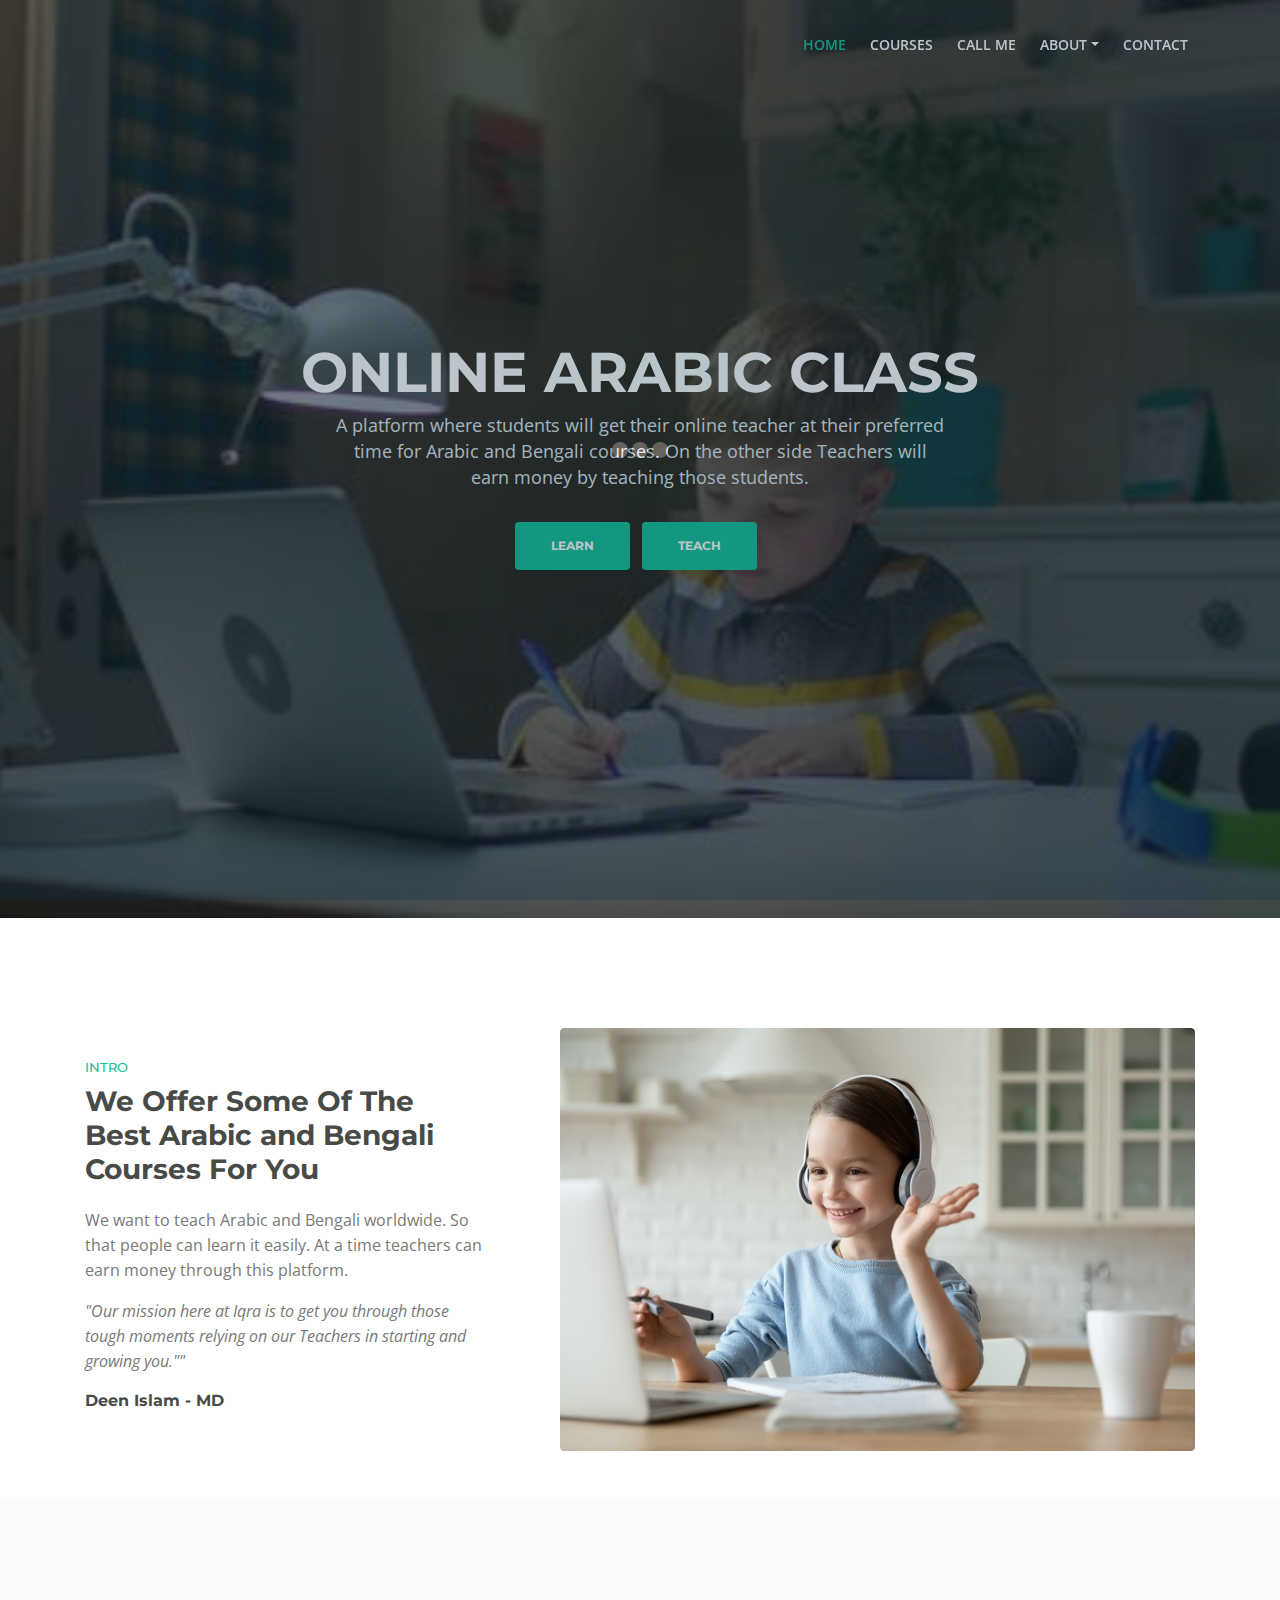
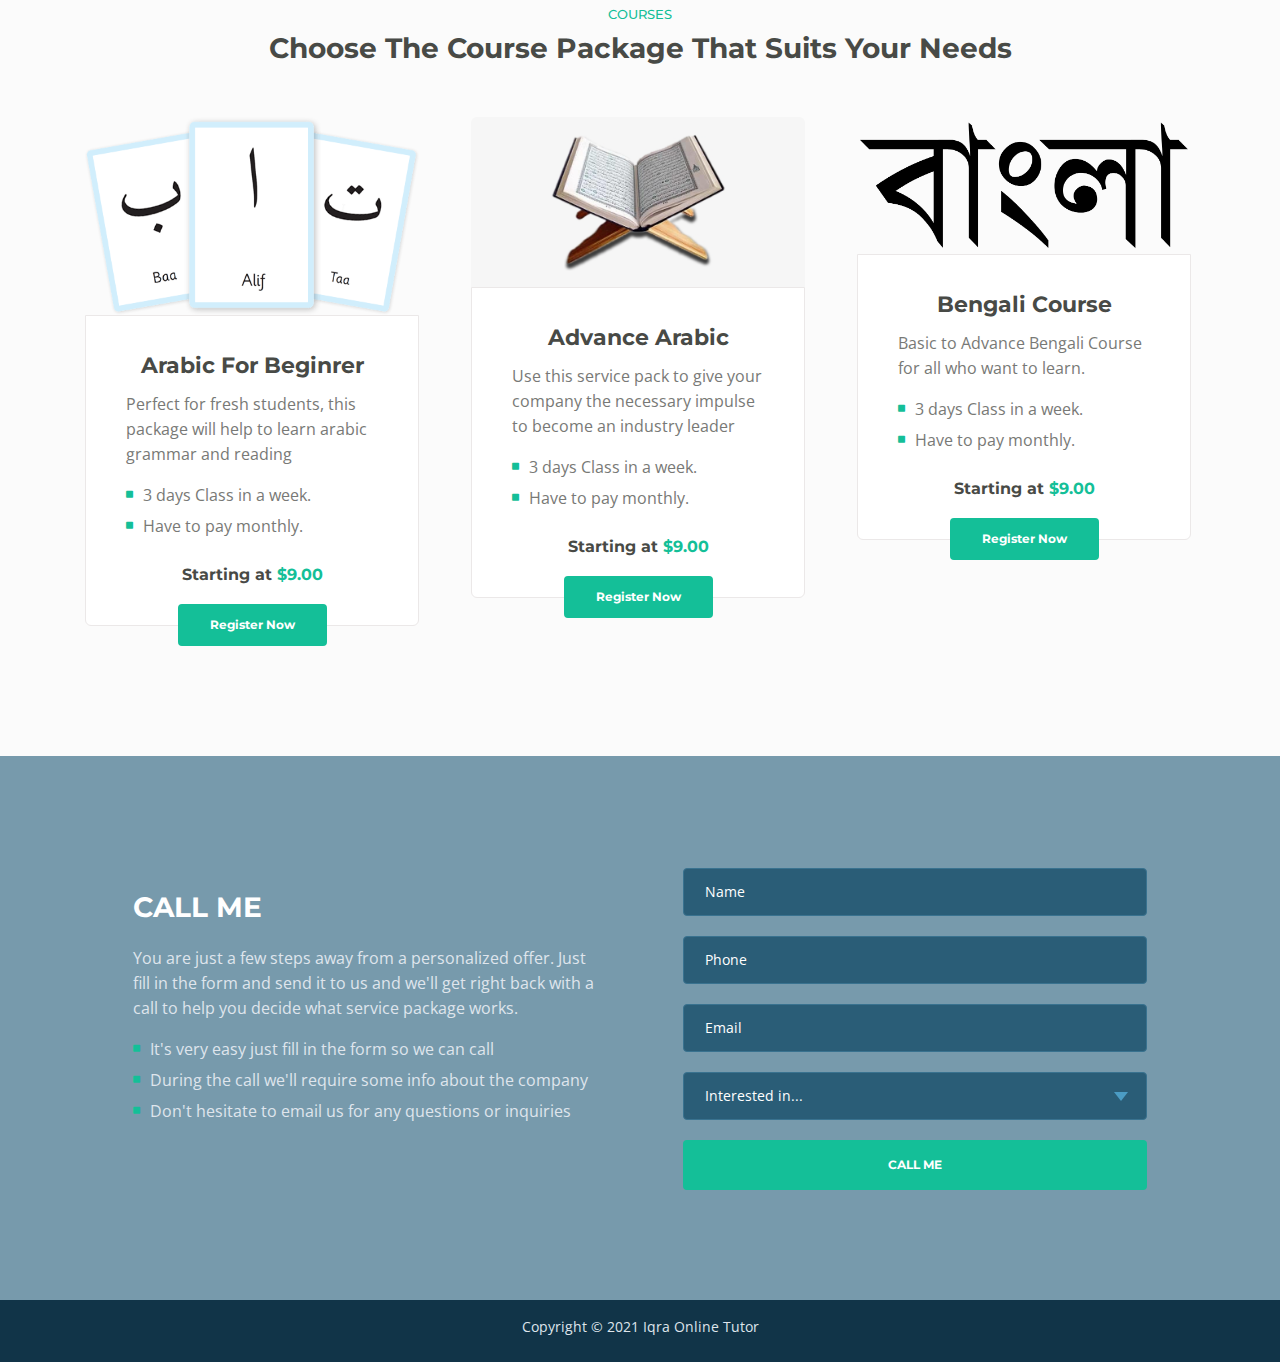
<file: index.html>
<!DOCTYPE html>
<html lang="en">
<head>
    <meta charset="utf-8">
    <meta name="viewport" content="width=device-width, initial-scale=1, shrink-to-fit=no">
 
    <!-- OG Meta Tags to improve the way the post looks when you share the page on LinkedIn, Facebook, Google+ -->
	<meta property="og:site_name" content="" /> <!-- website name -->
	<meta property="og:site" content="" /> <!-- website link -->
	<meta property="og:title" content=""/> <!-- title shown in the actual shared post -->
	<meta property="og:description" content="" /> <!-- description shown in the actual shared post -->
	<meta property="og:image" content="" /> <!-- image link, make sure it's jpg -->
	<meta property="og:url" content="" /> <!-- where do you want your post to link to -->
	<meta property="og:type" content="article" />

    <!-- Website Title -->
    <title>IQRA ONLINE EDUCATION</title>
    
    <!-- Styles -->
    <link href="https://fonts.googleapis.com/css?family=Montserrat:500,700&display=swap&subset=latin-ext" rel="stylesheet">
    <link href="https://fonts.googleapis.com/css?family=Open+Sans:400,400i,600&display=swap&subset=latin-ext" rel="stylesheet">
    <link href="css/bootstrap.css" rel="stylesheet">
    <link href="css/fontawesome-all.css" rel="stylesheet">
    <link href="css/swiper.css" rel="stylesheet">
	<link href="css/magnific-popup.css" rel="stylesheet">
	<link href="css/styles.css" rel="stylesheet">
	
</head>
<body data-spy="scroll" data-target=".fixed-top">
    
    <!-- Preloader -->
	<div class="spinner-wrapper">
        <div class="spinner">
            <div class="bounce1"></div>
            <div class="bounce2"></div>
            <div class="bounce3"></div>
        </div>
    </div>
    <!-- end of preloader -->
    

    <!-- Navbar -->
    <nav class="navbar navbar-expand-md navbar-dark navbar-custom fixed-top">
        <!-- Text Logo - Use this if you don't have a graphic logo -->
        <!-- <a class="navbar-brand logo-text page-scroll" href="index.html">IQRA</a> -->

       
        
        <!-- Mobile Menu Toggle Button -->
        <button class="navbar-toggler" type="button" data-toggle="collapse" data-target="#navbarsExampleDefault" aria-controls="navbarsExampleDefault" aria-expanded="false" aria-label="Toggle navigation">
            <span class="navbar-toggler-awesome fas fa-bars"></span>
            <span class="navbar-toggler-awesome fas fa-times"></span>
        </button>
        <!-- end of mobile menu toggle button -->

        <div class="collapse navbar-collapse" id="navbarsExampleDefault">
            <ul class="navbar-nav ml-auto">
                <li class="nav-item">
                    <a class="nav-link page-scroll" href="#header">HOME <span class="sr-only">(current)</span></a>
                </li>

                <li class="nav-item">
                    <a class="nav-link page-scroll" href="#courses">COURSES</a>
                </li>
                <li class="nav-item">
                    <a class="nav-link page-scroll" href="#callMe">CALL ME</a>
                </li>
            

                <!-- Dropdown Menu -->          
                <li class="nav-item dropdown">
                    <a class="nav-link dropdown-toggle page-scroll" href="#about" id="navbarDropdown" role="button" aria-haspopup="true" aria-expanded="false">ABOUT</a>
                    <div class="dropdown-menu" aria-labelledby="navbarDropdown">
                        <a class="dropdown-item" href="terms-conditions.html"><span class="item-text">TERMS CONDITIONS</span></a>
                        <div class="dropdown-items-divide-hr"></div>
                        <a class="dropdown-item" href="privacy-policy.html"><span class="item-text">PRIVACY POLICY</span></a>
                    </div>
                </li>
                <!-- end of dropdown menu -->

                <li class="nav-item">
                    <a class="nav-link page-scroll" href="contactform-process.html">CONTACT</a>
                </li>
            </ul>

        </div>
    </nav> <!-- end of navbar -->
    <!-- end of navbar -->


    <!-- Header -->
    <header id="header" class="header">
        <div class="header-content">
            <div class="container">
                <div class="row">
                    <div class="col-lg-12">
                        <div class="text-container">
                            <h1>ONLINE <span id="js-rotating">ARABIC CLASS, BENGALI CLASS</span></h1>
                            <p class="p-heading p-large">A platform where students will get their online teacher at their preferred 
                                                         time for Arabic and Bengali courses. On the other side Teachers will earn 
                                                                             money by teaching those students.</p>
                            <a class="btn-solid-lg page-scroll" href="student-login.html">LEARN</a>
                            <a class="btn-solid-lg page-scroll" href="teacher-login.html">TEACH</a>
                        </div>
                    </div> <!-- end of col -->
                </div> <!-- end of row -->
            </div> <!-- end of container -->
        </div> <!-- end of header-content -->
    </header> <!-- end of header -->
    <!-- end of header -->


    <!-- Intro -->
    <div id="intro" class="basic-1">
        <div class="container">
            <div class="row">
                <div class="col-lg-5">
                    <div class="text-container">
                        <div class="section-title">INTRO</div>
                        <h2>We Offer Some Of The Best Arabic and Bengali Courses For You</h2>
                        <p>We want to teach Arabic and Bengali worldwide. So that people can learn it easily. At a time teachers can earn money through this platform.</p>
                        <p class="testimonial-text">"Our mission here at Iqra is to get you through those tough moments relying on our Teachers in starting and growing you.""</p>
                        <div class="testimonial-author">Deen Islam - MD</div>
                    </div> <!-- end of text-container -->
                </div> <!-- end of col -->
                <div class="col-lg-7">
                    <div class="image-container">
                        <img class="img-fluid" src="images/intro-office.jpg" alt="alternative">
                    </div> <!-- end of image-container -->
                </div> <!-- end of col -->
            </div> <!-- end of row -->
        </div> <!-- end of container -->
    </div> <!-- end of basic-1 -->
    <!-- end of intro -->


   
    <!-- Courses -->
    <div id="courses" class="cards-2">
        <div class="container">
            <div class="row">
                <div class="col-lg-12">
                    <div class="section-title">COURSES</div>
                    <h2>Choose The Course Package
                        That Suits Your Needs</h2>
                </div> <!-- end of col -->
            </div> <!-- end of row -->
            <div class="row">
                <div class="col-lg-12">
                    
                    <!-- Card -->
                    <div class="card">
                        <div class="card-image">
                            <img class="img-fluid" src="images/courses-1.png" alt="alternative">
                        </div>
                        <div class="card-body">
                            <h3 class="card-title">Arabic For Beginrer</h3>
                            <p>Perfect for fresh students, this package will help to learn arabic grammar and reading</p>
                            <ul class="list-unstyled li-space-lg">
                                <li class="media">
                                    <i class="fas fa-square"></i>
                                    <div class="media-body">3 days Class in a week.</div>
                                </li>
                                <li class="media">
                                    <i class="fas fa-square"></i>
                                    <div class="media-body">Have to pay monthly.</div>
                                </li>
                            </ul>
                            <p class="price">Starting at <span>$9.00</span></p>
                        </div>
                        <div class="button-container">
                            <a class="btn-solid-reg page-scroll" href="#callMe">Register Now</a>
                        </div> <!-- end of button-container -->
                    </div>
                    <!-- end of card -->

                    <!-- Card -->
                    <div class="card">
                        <div class="card-image">
                            <img class="img-fluid" src="images/courses-2.png" alt="alternative">
                        </div>
                        <div class="card-body">
                            <h3 class="card-title">Advance Arabic</h3>
                            <p>Use this service pack to give your company the necessary impulse to become an industry leader</p>
                            <ul class="list-unstyled li-space-lg">
                                <li class="media">
                                    <i class="fas fa-square"></i>
                                    <div class="media-body">3 days Class in a week.</div>
                                </li>
                                <li class="media">
                                    <i class="fas fa-square"></i>
                                    <div class="media-body">Have to pay monthly.</div>
                                </li>
                            </ul>
                            <p class="price">Starting at <span>$9.00</span></p>
                        </div>
                        <div class="button-container">
                            <a class="btn-solid-reg page-scroll" href="#callMe">Register Now</a>
                        </div> <!-- end of button-container -->
                    </div>
                    <!-- end of card -->

                    <!-- Card -->
                    <div class="card">
                        <div class="card-image">
                            <img class="img-fluid" src="images/courses-3.png" alt="alternative">
                        </div>
                        <div class="card-body">
                            <h3 class="card-title">Bengali Course</h3>
                            <p>Basic to Advance Bengali Course for all who want to learn.</p>
                            <ul class="list-unstyled li-space-lg">
                                <li class="media">
                                    <i class="fas fa-square"></i>
                                    <div class="media-body">3 days Class in a week.</div>
                                </li>
                                <li class="media">
                                    <i class="fas fa-square"></i>
                                    <div class="media-body">Have to pay monthly.</div>
                                </li>
                            </ul>
                            <p class="price">Starting at <span>$9.00</span></p>
                        </div>
                        <div class="button-container">
                            <a class="btn-solid-reg page-scroll" href="#callMe">Register Now</a>
                        </div> <!-- end of button-container -->
                    </div>
                    <!-- end of card -->

                </div> <!-- end of col -->
            </div> <!-- end of row -->
        </div> <!-- end of container -->
    </div> <!-- end of cards-2 -->
    <!-- end of courses -->
    
    <!-- Call Me -->
    <div id="callMe" class="form-1">
        <div class="container">
            <div class="row">
                <div class="col-lg-6">
                    <div class="text-container">
    
                        <h2 class="white">CALL ME</h2>
                        <p class="white">You are just a few steps away from a personalized offer. Just fill in the form and send it to us and we'll get right back with a call to help you decide what service package works.</p>
                        <ul class="list-unstyled li-space-lg white">
                            <li class="media">
                                <i class="fas fa-square"></i>
                                <div class="media-body">It's very easy just fill in the form so we can call</div>
                            </li>
                            <li class="media">
                                <i class="fas fa-square"></i>
                                <div class="media-body">During the call we'll require some info about the company</div>
                            </li>
                            <li class="media">
                                <i class="fas fa-square"></i>
                                <div class="media-body">Don't hesitate to email us for any questions or inquiries</div>
                            </li>
                        </ul>
                    </div>
                </div> <!-- end of col -->
                <div class="col-lg-6">
                   
                    <!-- Call Me Form -->
                    <form id="callMeForm" data-toggle="validator" data-focus="false">
                        <div class="form-group">
                            <input type="text" class="form-control-input" id="lname" name="lname" required>
                            <label class="label-control" for="lname">Name</label>
                            <div class="help-block with-errors"></div>
                        </div>
                        <div class="form-group">
                            <input type="text" class="form-control-input" id="lphone" name="lphone" required>
                            <label class="label-control" for="lphone">Phone</label>
                            <div class="help-block with-errors"></div>
                        </div>
                        <div class="form-group">
                            <input type="email" class="form-control-input" id="lemail" name="lemail" required>
                            <label class="label-control" for="lemail">Email</label>
                            <div class="help-block with-errors"></div>
                        </div>
                        <div class="form-group">
                            <select class="form-control-select" id="lselect" required>
                                <option class="select-option" value="" disabled selected>Interested in...</option>
                                <option class="select-option" value="Off The Ground">Basic Arabic Course</option>
                                <option class="select-option" value="Accelerated Growth">Advace Arabic Course</option>
                                <option class="select-option" value="Market Domination">Bengali Course</option>
                            </select>
                            <div class="help-block with-errors"></div>
                        </div>
                        
                        <div class="form-group">
                            <button type="submit" class="form-control-submit-button">CALL ME</button>
                        </div>
                        <div class="form-message">
                            <div id="lmsgSubmit" class="h3 text-center hidden"></div>
                        </div>
                    </form>
                    <!-- end of call me form -->
                    
                </div> <!-- end of col -->
            </div> <!-- end of row -->
        </div> <!-- end of container -->
    </div> <!-- end of form-1 -->
    <!-- end of call me -->

    <!-- Copyright -->
    <div class="copyright">
        <div class="container">
            <div class="row">
                <div class="col-lg-12">
                    <p class="p-small">Copyright © 2021 <a href="#">Iqra Online Tutor</a></p>
                </div> <!-- end of col -->
            </div> <!-- enf of row -->
        </div> <!-- end of container -->
    </div> <!-- end of copyright --> 
    <!-- end of copyright -->
    
    	
    <!-- Scripts -->
    <script src="js/jquery.min.js"></script> <!-- jQuery for Bootstrap's JavaScript plugins -->
    <script src="js/popper.min.js"></script> <!-- Popper tooltip library for Bootstrap -->
    <script src="js/bootstrap.min.js"></script> <!-- Bootstrap framework -->
    <script src="js/jquery.easing.min.js"></script> <!-- jQuery Easing for smooth scrolling between anchors -->
    <script src="js/swiper.min.js"></script> <!-- Swiper for image and text sliders -->
    <script src="js/jquery.magnific-popup.js"></script> <!-- Magnific Popup for lightboxes -->
    <script src="js/morphext.min.js"></script> <!-- Morphtext rotating text in the header -->
    <script src="js/isotope.pkgd.min.js"></script> <!-- Isotope for filter -->
    <script src="js/validator.min.js"></script> <!-- Validator.js - Bootstrap plugin that validates forms -->
    <script src="js/scripts.js"></script> <!-- Custom scripts -->
</body>
</html>
</file>
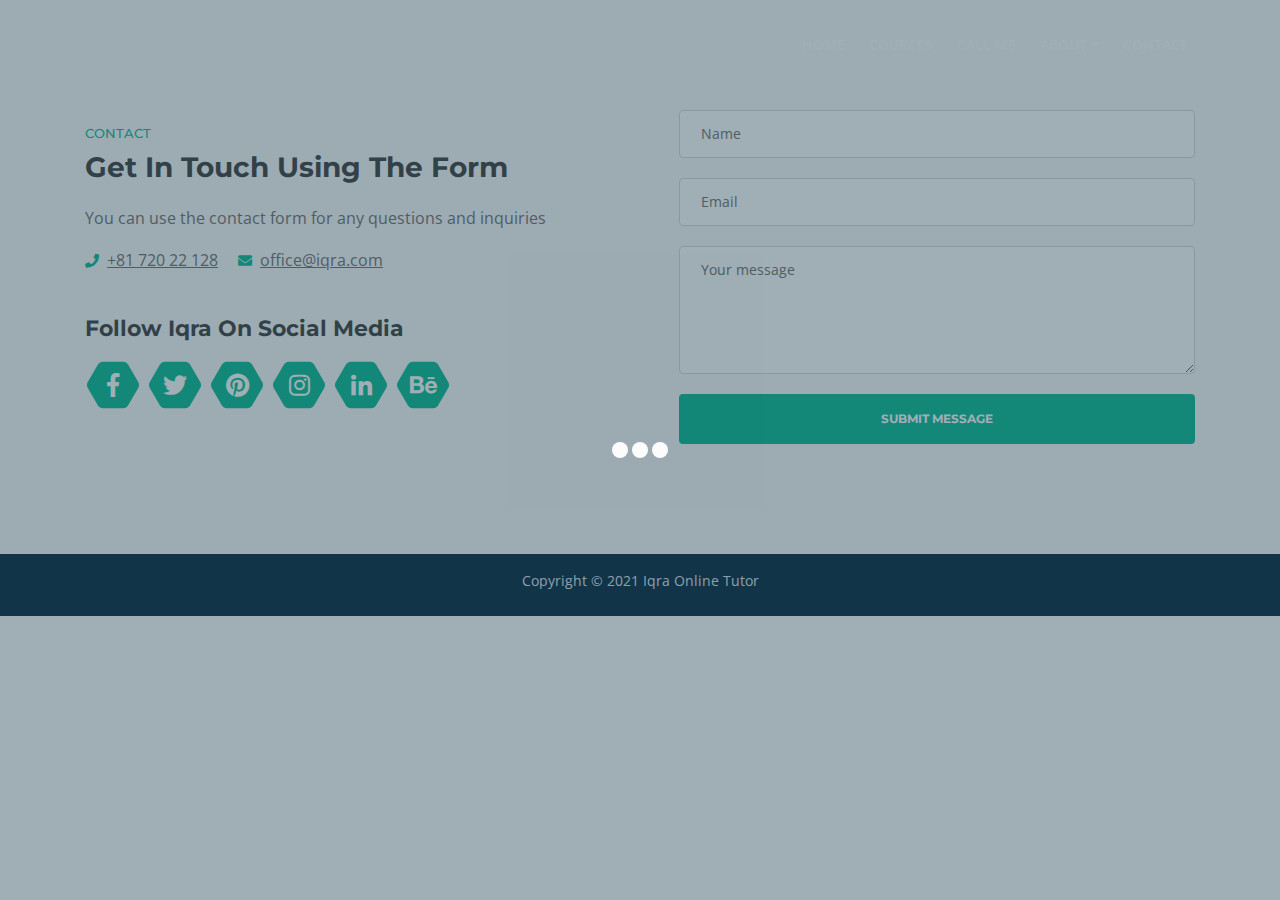
<file: contactform-process.html>
<!DOCTYPE html>
<html lang="en">
<head>
    <meta charset="utf-8">
    <meta name="viewport" content="width=device-width, initial-scale=1, shrink-to-fit=no">
    
    
    <!-- OG Meta Tags to improve the way the post looks when you share the page on LinkedIn, Facebook, Google+ -->
	<meta property="og:site_name" content="" /> <!-- website name -->
	<meta property="og:site" content="" /> <!-- website link -->
	<meta property="og:title" content=""/> <!-- title shown in the actual shared post -->
	<meta property="og:description" content="" /> <!-- description shown in the actual shared post -->
	<meta property="og:image" content="" /> <!-- image link, make sure it's jpg -->
	<meta property="og:url" content="" /> <!-- where do you want your post to link to -->
	<meta property="og:type" content="article" />

    <!-- Website Title -->
    <title>IQRA ONLINE EDUCATION</title>
    
    <!-- Styles -->
    <link href="https://fonts.googleapis.com/css?family=Montserrat:500,700&display=swap&subset=latin-ext" rel="stylesheet">
    <link href="https://fonts.googleapis.com/css?family=Open+Sans:400,400i,600&display=swap&subset=latin-ext" rel="stylesheet">
    <link href="css/bootstrap.css" rel="stylesheet">
    <link href="css/fontawesome-all.css" rel="stylesheet">
    <link href="css/swiper.css" rel="stylesheet">
	<link href="css/magnific-popup.css" rel="stylesheet">
	<link href="css/styles.css" rel="stylesheet">
	
	<!-- Favicon  -->
    <link rel="icon" href="images/favicon.png">
</head>
<body data-spy="scroll" data-target=".fixed-top">
    
    <!-- Preloader -->
	<div class="spinner-wrapper">
        <div class="spinner">
            <div class="bounce1"></div>
            <div class="bounce2"></div>
            <div class="bounce3"></div>
        </div>
    </div>
    <!-- end of preloader -->
    

    <!-- Navbar -->
    <nav class="navbar navbar-expand-md navbar-dark navbar-custom fixed-top">
        <!-- Text Logo - Use this if you don't have a graphic logo -->
        <!-- <a class="navbar-brand logo-text page-scroll" href="index.html">IQRA</a> -->

       
        
        <!-- Mobile Menu Toggle Button -->
        <button class="navbar-toggler" type="button" data-toggle="collapse" data-target="#navbarsExampleDefault" aria-controls="navbarsExampleDefault" aria-expanded="false" aria-label="Toggle navigation">
            <span class="navbar-toggler-awesome fas fa-bars"></span>
            <span class="navbar-toggler-awesome fas fa-times"></span>
        </button>
        <!-- end of mobile menu toggle button -->

        <div class="collapse navbar-collapse" id="navbarsExampleDefault">
            <ul class="navbar-nav ml-auto">
                <li class="nav-item">
                    <a class="nav-link page-scroll" href="#header">HOME <span class="sr-only">(current)</span></a>
                </li>

                <li class="nav-item">
                    <a class="nav-link page-scroll" href="#cources">COURCES</a>
                </li>
                <li class="nav-item">
                    <a class="nav-link page-scroll" href="#callMe">CALL ME</a>
                </li>
            

                <!-- Dropdown Menu -->          
                <li class="nav-item dropdown">
                    <a class="nav-link dropdown-toggle page-scroll" href="#about" id="navbarDropdown" role="button" aria-haspopup="true" aria-expanded="false">ABOUT</a>
                    <div class="dropdown-menu" aria-labelledby="navbarDropdown">
                        <a class="dropdown-item" href="terms-conditions.html"><span class="item-text">TERMS CONDITIONS</span></a>
                        <div class="dropdown-items-divide-hr"></div>
                        <a class="dropdown-item" href="privacy-policy.html"><span class="item-text">PRIVACY POLICY</span></a>
                    </div>
                </li>
                <!-- end of dropdown menu -->

                <li class="nav-item">
                    <a class="nav-link page-scroll" href="contactform-process.php">CONTACT</a>
                </li>
            </ul>

        </div>
    </nav> <!-- end of navbar -->
    <!-- end of navbar -->


 <!-- Contact -->
    <div id="contact" class="form-2">
        <div class="container">
            <div class="row">
                <div class="col-lg-6">
                    <div class="text-container">
                        <div class="section-title">CONTACT</div>
                        <h2>Get In Touch Using The Form</h2>
                        <p>You can use the contact form for any questions and inquiries</p>
                        <ul class="list-unstyled li-space-lg">
                            <li><i class="fas fa-phone"></i><a href="tel:003024630820">+81 720 22 128</a></li>
                
                            <li><i class="fas fa-envelope"></i><a href="office@iqra.com">office@iqra.com</a></li>
                        </ul>
                        <h3>Follow Iqra On Social Media</h3>

                        <span class="fa-stack">
                            <a href="#your-link">
                                <span class="hexagon"></span>
                                <i class="fab fa-facebook-f fa-stack-1x"></i>
                            </a>
                        </span>
                        <span class="fa-stack">
                            <a href="#your-link">
                                <span class="hexagon"></span>
                                <i class="fab fa-twitter fa-stack-1x"></i>
                            </a>
                        </span>
                        <span class="fa-stack">
                            <a href="#your-link">
                                <span class="hexagon"></span>
                                <i class="fab fa-pinterest fa-stack-1x"></i>
                            </a>
                        </span>
                        <span class="fa-stack">
                            <a href="#your-link">
                                <span class="hexagon"></span>
                                <i class="fab fa-instagram fa-stack-1x"></i>
                            </a>
                        </span>
                        <span class="fa-stack">
                            <a href="#your-link">
                                <span class="hexagon"></span>
                                <i class="fab fa-linkedin-in fa-stack-1x"></i>
                            </a>
                        </span>
                        <span class="fa-stack">
                            <a href="#your-link">
                                <span class="hexagon"></span>
                                <i class="fab fa-behance fa-stack-1x"></i>
                            </a>
                        </span>
                    </div> <!-- end of text-container -->
                </div> <!-- end of col -->
                <div class="col-lg-6">
                    
                    <!-- Contact Form -->
                    <form id="contactForm" data-toggle="validator" data-focus="false">
                        <div class="form-group">
                            <input type="text" class="form-control-input" id="cname" required>
                            <label class="label-control" for="cname">Name</label>
                            <div class="help-block with-errors"></div>
                        </div>
                        <div class="form-group">
                            <input type="email" class="form-control-input" id="cemail" required>
                            <label class="label-control" for="cemail">Email</label>
                            <div class="help-block with-errors"></div>
                        </div>
                        <div class="form-group">
                            <textarea class="form-control-textarea" id="cmessage" required></textarea>
                            <label class="label-control" for="cmessage">Your message</label>
                            <div class="help-block with-errors"></div>
                        </div>
                     
                        <div class="form-group">
                            <button type="submit" class="form-control-submit-button">SUBMIT MESSAGE</button>
                        </div>
                        <div class="form-message">
                            <div id="cmsgSubmit" class="h3 text-center hidden"></div>
                        </div>
                    </form>
                    <!-- end of contact form -->

                </div> <!-- end of col -->
            </div> <!-- end of row -->
        </div> <!-- end of container -->
    </div> <!-- end of form-2 -->
    <!-- end of contact -->
<!-- Copyright -->
    <div class="copyright">
        <div class="container">
            <div class="row">
                <div class="col-lg-12">
                    <p class="p-small">Copyright © 2021 <a href="#">Iqra Online Tutor</a></p>
                </div> <!-- end of col -->
            </div> <!-- enf of row -->
        </div> <!-- end of container -->
    </div> <!-- end of copyright --> 
    <!-- end of copyright -->
    
    	
    <!-- Scripts -->
    <script src="js/jquery.min.js"></script> <!-- jQuery for Bootstrap's JavaScript plugins -->
    <script src="js/popper.min.js"></script> <!-- Popper tooltip library for Bootstrap -->
    <script src="js/bootstrap.min.js"></script> <!-- Bootstrap framework -->
    <script src="js/jquery.easing.min.js"></script> <!-- jQuery Easing for smooth scrolling between anchors -->
    <script src="js/swiper.min.js"></script> <!-- Swiper for image and text sliders -->
    <script src="js/jquery.magnific-popup.js"></script> <!-- Magnific Popup for lightboxes -->
    <script src="js/morphext.min.js"></script> <!-- Morphtext rotating text in the header -->
    <script src="js/isotope.pkgd.min.js"></script> <!-- Isotope for filter -->
    <script src="js/validator.min.js"></script> <!-- Validator.js - Bootstrap plugin that validates forms -->
    <script src="js/scripts.js"></script> <!-- Custom scripts -->
</body>
</html>
</file>
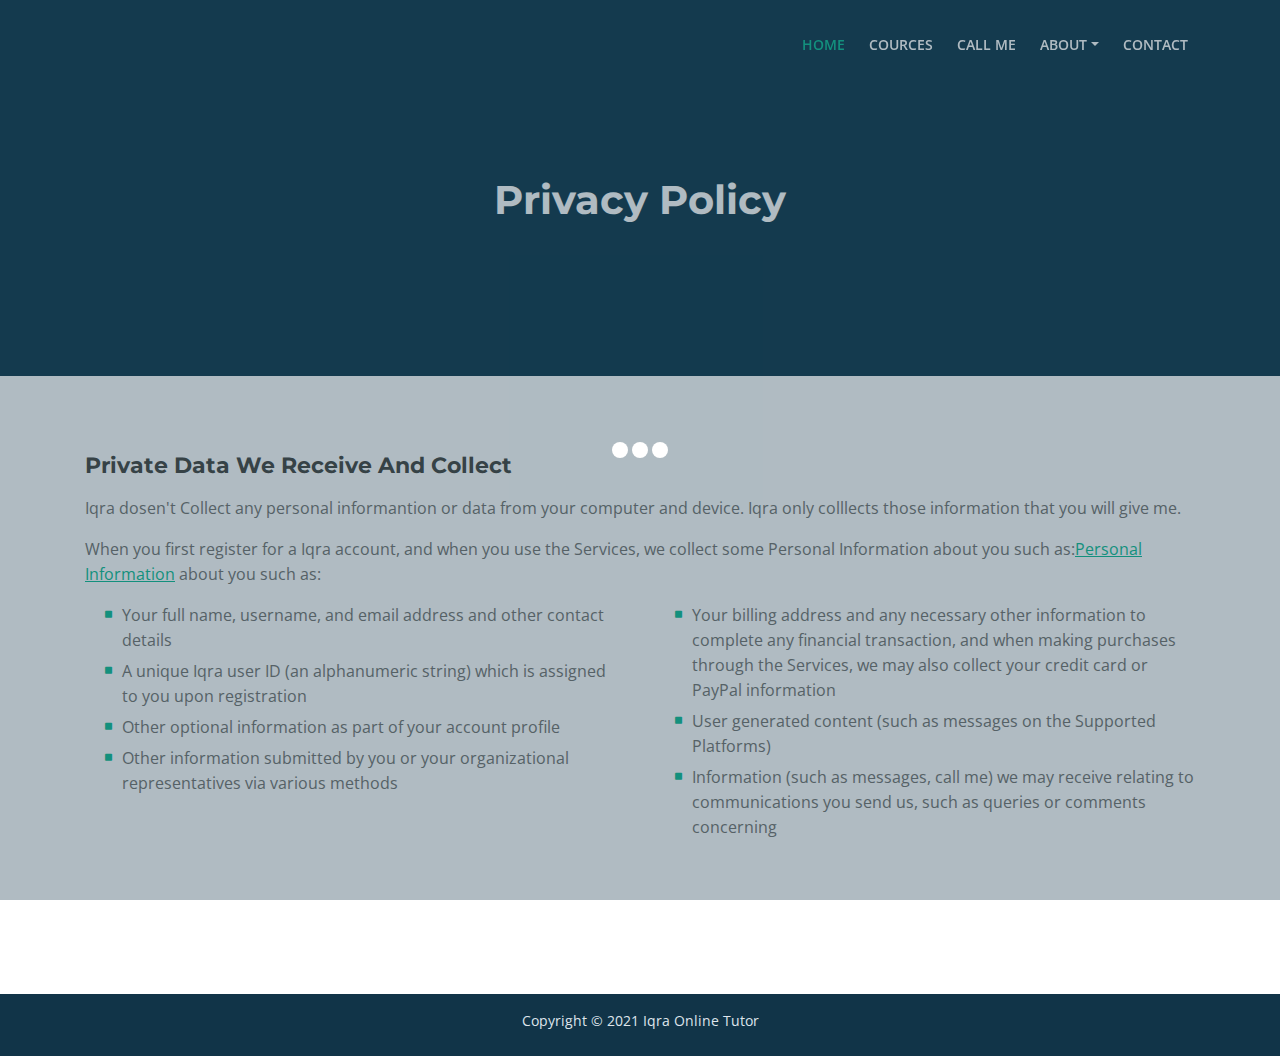
<file: privacy-policy.html>
<!DOCTYPE html>
<html lang="en">
<head>
    <meta charset="utf-8">
    <meta name="viewport" content="width=device-width, initial-scale=1, shrink-to-fit=no">


    <!-- OG Meta Tags to improve the way the post looks when you share the page on LinkedIn, Facebook, Google+ -->
	<meta property="og:site_name" content="" /> <!-- website name -->
	<meta property="og:site" content="" /> <!-- website link -->
	<meta property="og:title" content=""/> <!-- title shown in the actual shared post -->
	<meta property="og:description" content="" /> <!-- description shown in the actual shared post -->
	<meta property="og:image" content="" /> <!-- image link, make sure it's jpg -->
	<meta property="og:url" content="" /> <!-- where do you want your post to link to -->
	<meta property="og:type" content="article" />

    <!-- Website Title -->
    <title>IQRA</title>
    
    <!-- Styles -->
    <link href="https://fonts.googleapis.com/css?family=Montserrat:500,700&display=swap&subset=latin-ext" rel="stylesheet">
    <link href="https://fonts.googleapis.com/css?family=Open+Sans:400,400i,600&display=swap&subset=latin-ext" rel="stylesheet">
    <link href="css/bootstrap.css" rel="stylesheet">
    <link href="css/fontawesome-all.css" rel="stylesheet">
    <link href="css/swiper.css" rel="stylesheet">
	<link href="css/magnific-popup.css" rel="stylesheet">
    <link href="css/styles.css" rel="stylesheet">
	
</head>
<body data-spy="scroll" data-target=".fixed-top">
    
    <!-- Preloader -->
	<div class="spinner-wrapper">
        <div class="spinner">
            <div class="bounce1"></div>
            <div class="bounce2"></div>
            <div class="bounce3"></div>
        </div>
    </div>
    <!-- end of preloader -->
    

    <!-- Navbar -->
    <nav class="navbar navbar-expand-md navbar-dark navbar-custom fixed-top">
        <!-- Text Logo - Use this if you don't have a graphic logo -->
        <!-- <a class="navbar-brand logo-text page-scroll" href="index.html">Aria</a> -->


        <div class="collapse navbar-collapse" id="navbarsExampleDefault">
            <ul class="navbar-nav ml-auto">
                <li class="nav-item">
                    <a class="nav-link page-scroll" href="#header">HOME <span class="sr-only">(current)</span></a>
                </li>

                <li class="nav-item">
                    <a class="nav-link page-scroll" href="#cources">COURCES</a>
                </li>
                <li class="nav-item">
                    <a class="nav-link page-scroll" href="#callMe">CALL ME</a>
                </li>
            

                <!-- Dropdown Menu -->          
                <li class="nav-item dropdown">
                    <a class="nav-link dropdown-toggle page-scroll" href="#about" id="navbarDropdown" role="button" aria-haspopup="true" aria-expanded="false">ABOUT</a>
                    <div class="dropdown-menu" aria-labelledby="navbarDropdown">
                        <a class="dropdown-item" href="terms-conditions.html"><span class="item-text">TERMS CONDITIONS</span></a>
                        <div class="dropdown-items-divide-hr"></div>
                        <a class="dropdown-item" href="privacy-policy.html"><span class="item-text">PRIVACY POLICY</span></a>
                    </div>
                </li>
                <!-- end of dropdown menu -->

                <li class="nav-item">
                    <a class="nav-link page-scroll" href="contactform-process.html">CONTACT</a>
                </li>
            </ul>
        </div>
    </nav> <!-- end of navbar -->
    <!-- end of navbar -->


    <!-- Header -->
    <header id="header" class="ex-header">
        <div class="container">
            <div class="row">
                <div class="col-md-12">
                    <h1>Privacy Policy</h1>
                </div> <!-- end of col -->
            </div> <!-- end of row -->
        </div> <!-- end of container -->
    </header> <!-- end of ex-header -->
    <!-- end of header -->


    <!-- Privacy Content -->
    <div class="ex-basic-2">
        <div class="container">
            <div class="row">
                <div class="col-lg-12">
                    <div class="text-container">
                        <h3>Private Data We Receive And Collect</h3>
                        <p>Iqra dosen't Collect any personal informantion or data from your computer and device. Iqra only colllects those information that you will give me.</p>
                        <p>When you first register for a Iqra account, and when you use the Services, we collect some Personal Information about you such as:<a class="green" href="#your-link">Personal Information</a> about you such as:</p>
                        <div class="row">
                            <div class="col-md-6">
                                <ul class="list-unstyled li-space-lg indent">
                            
                                    <li class="media">
                                        <i class="fas fa-square"></i>
                                        <div class="media-body">Your full name, username, and email address and other contact details</div>
                                    </li>
                                    <li class="media">
                                        <i class="fas fa-square"></i>
                                        <div class="media-body">A unique Iqra user ID (an alphanumeric string) which is assigned to you upon registration</div>
                                    </li>
                                    <li class="media">
                                        <i class="fas fa-square"></i>
                                        <div class="media-body">Other optional information as part of your account profile</div>
                                    </li>
                                
                                    <li class="media">
                                        <i class="fas fa-square"></i>
                                        <div class="media-body">Other information submitted by you or your organizational representatives via various methods</div>
                                    </li>
                                </ul>
                            </div> <!-- end of col -->

                            <div class="col-md-6">
                                <ul class="list-unstyled li-space-lg indent">
                                    <li class="media">
                                        <i class="fas fa-square"></i>
                                        <div class="media-body">Your billing address and any necessary other information to complete any financial transaction, and when making purchases through the Services, we may also collect your credit card or PayPal information</div>
                                    </li>
                                    <li class="media">
                                        <i class="fas fa-square"></i>
                                        <div class="media-body">User generated content (such as messages  on the Supported Platforms)</div>
                                    </li>
                                    
                                    <li class="media">
                                        <i class="fas fa-square"></i>
                                        <div class="media-body">Information (such as messages, call me) we may receive relating to communications you send us, such as queries or comments concerning</div>
                                    </li>
                                </ul>
                            </div> <!-- end of col -->
                        </div> <!-- end of row -->
                    </div> <!-- end of text-container-->   
                </div> <!-- end of col -->
            </div> <!-- end of row -->
        </div> <!-- end of container -->
    </div> <!-- end of ex-basic-1 -->
    <!-- end of breadcrumbs -->


    <!-- Copyright -->
    <div class="copyright">
        <div class="container">
            <div class="row">
                <div class="col-lg-12">
                    <p class="p-small">Copyright © 2021 <a> Iqra Online Tutor</a></p>
                </div> <!-- end of col -->
            </div> <!-- enf of row -->
        </div> <!-- end of container -->
    </div> <!-- end of copyright --> 
    <!-- end of copyright -->

    
    <!-- Scripts -->
    <script src="js/jquery.min.js"></script> <!-- jQuery for Bootstrap's JavaScript plugins -->
    <script src="js/popper.min.js"></script> <!-- Popper tooltip library for Bootstrap -->
    <script src="js/bootstrap.min.js"></script> <!-- Bootstrap framework -->
    <script src="js/jquery.easing.min.js"></script> <!-- jQuery Easing for smooth scrolling between anchors -->
    <script src="js/swiper.min.js"></script> <!-- Swiper for image and text sliders -->
    <script src="js/jquery.magnific-popup.js"></script> <!-- Magnific Popup for lightboxes -->
    <script src="js/morphext.min.js"></script> <!-- Morphtext rotating text in the header -->
    <script src="js/isotope.pkgd.min.js"></script> <!-- Isotope for filter -->
    <script src="js/validator.min.js"></script> <!-- Validator.js - Bootstrap plugin that validates forms -->
    <script src="js/scripts.js"></script> <!-- Custom scripts -->
</body>
</html>
</file>
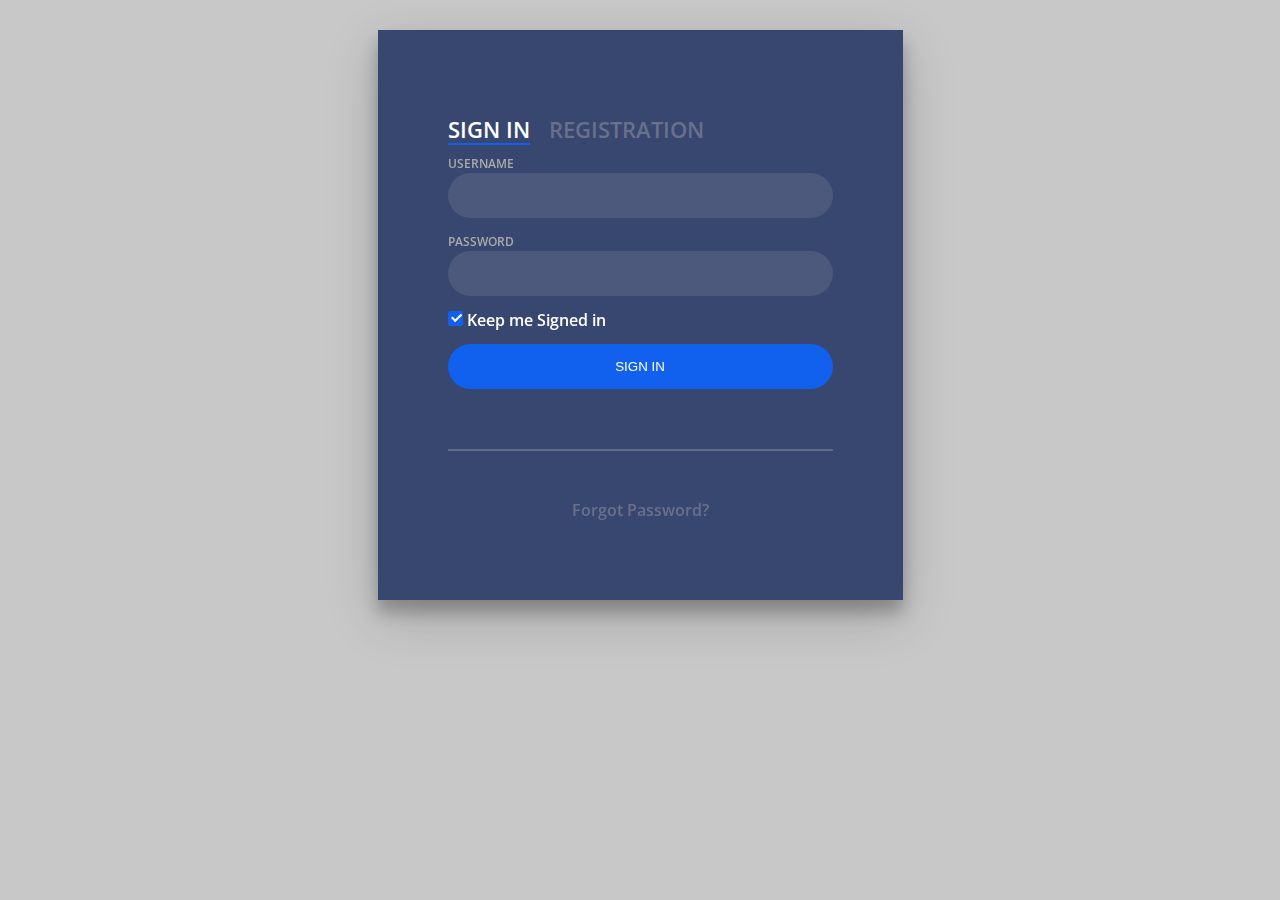
<file: student-login.html>
<!DOCTYPE html>
<html lang="en" >

<head>
  <meta charset="UTF-8">
  <title> Contact</title>
  
  
  <link rel='stylesheet prefetch' href='https://fonts.googleapis.com/css?family=Open+Sans:600'>

      <link rel="stylesheet" href="./css/style2.css">

  
</head>

<body>

  <div class="login-wrap">
  <div class="login-html">
    <input id="tab-1" type="radio" name="tab" class="sign-in" checked><label for="tab-1" class="tab">Sign In</label>
    <input id="tab-2" type="radio" name="tab" class="sign-up"><label for="tab-2" class="tab">Registration</label>
    <div class="login-form">
      <form class="sign-in-htm" action="./api/user/login.php" method="GET">
        <div class="group">
          <label for="user" class="label">Username</label>
          <input id="username" name="username" type="text" class="input">
        </div>
        <div class="group">
          <label for="pass" class="label">Password</label>
          <input id="password" name="password" type="password" class="input" data-type="password">
        </div>
        <div class="group">
          <input id="check" type="checkbox" class="check" checked>
          <label for="check"><span class="icon"></span> Keep me Signed in</label>
        </div>
        <div class="group">
          <input type="submit" class="button" value="Sign In">
        </div>
        <div class="hr"></div>
        <div class="foot-lnk">
          <a href="#forgot">Forgot Password?</a>
        </div>
      </form>
      <form class="sign-up-htm" action="./api/user/signup.php" method="POST">
        <div class="group">
          <label for="user" class="label">Username</label>
          <input id="username" name="username" type="text" class="input">
        </div>
        <div class="group">
          <label for="pass" class="label">Password</label>
          <input id="password" name="password" type="password" class="input" data-type="password">
        </div>
        <div class="group">
          <label for="pass" class="label">Confirm Password</label>
          <input id="pass" type="password" class="input" data-type="password">
        </div>
        <div class="group">
          <input type="submit" class="button" value="Sign Up">
        </div>
        <div class="hr"></div>
        <div class="foot-lnk">
          <label for="tab-1">Already Member?</a>
        </div>
      </form>
    </div>
  </div>
</div>
  
  

</body>

</html>
</file>
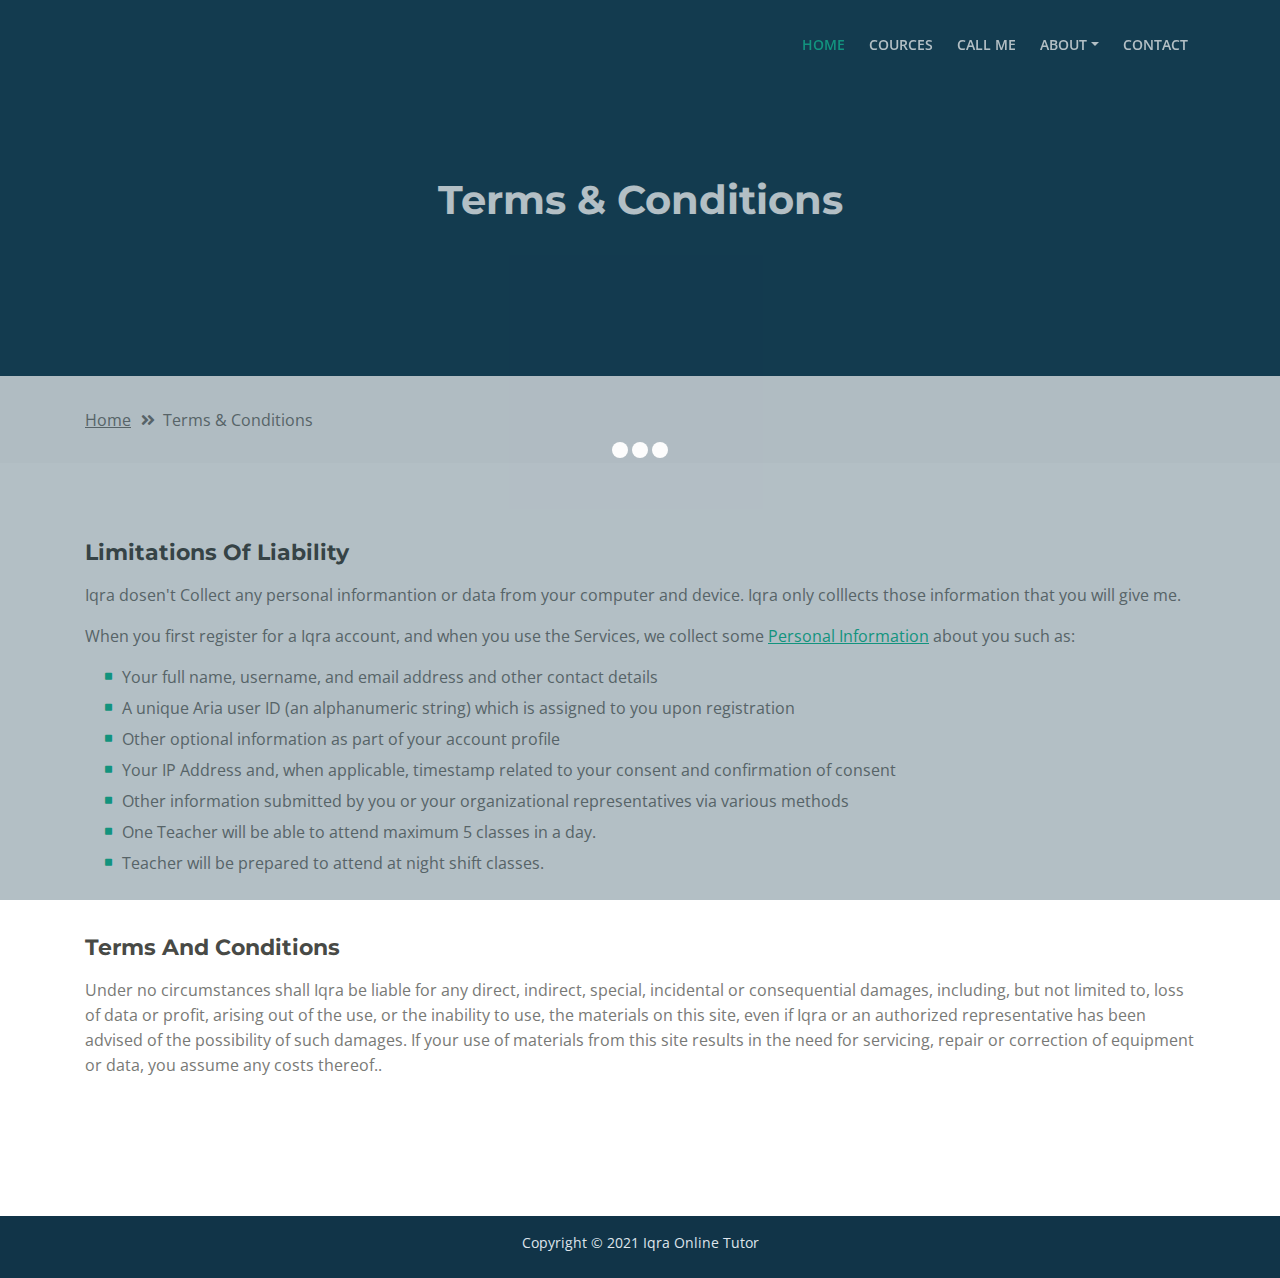
<file: terms-conditions.html>
<!DOCTYPE html>
<html lang="en">
<head>
    <meta charset="utf-8">
    <meta name="viewport" content="width=device-width, initial-scale=1, shrink-to-fit=no">
    
    
    <!-- OG Meta Tags to improve the way the post looks when you share the page on LinkedIn, Facebook, Google+ -->
	<meta property="og:site_name" content="" /> <!-- website name -->
	<meta property="og:site" content="" /> <!-- website link -->
	<meta property="og:title" content=""/> <!-- title shown in the actual shared post -->
	<meta property="og:description" content="" /> <!-- description shown in the actual shared post -->
	<meta property="og:image" content="" /> <!-- image link, make sure it's jpg -->
	<meta property="og:url" content="" /> <!-- where do you want your post to link to -->
	<meta property="og:type" content="article" />

    <!-- Website Title -->
    <title>Iqra</title>
    
    <!-- Styles -->
    <link href="https://fonts.googleapis.com/css?family=Montserrat:500,700&display=swap&subset=latin-ext" rel="stylesheet">
    <link href="https://fonts.googleapis.com/css?family=Open+Sans:400,400i,600&display=swap&subset=latin-ext" rel="stylesheet">
    <link href="css/bootstrap.css" rel="stylesheet">
    <link href="css/fontawesome-all.css" rel="stylesheet">
    <link href="css/swiper.css" rel="stylesheet">
	<link href="css/magnific-popup.css" rel="stylesheet">
    <link href="css/styles.css" rel="stylesheet">
	
	
</head>
<body data-spy="scroll" data-target=".fixed-top">
    
    <!-- Preloader -->
	<div class="spinner-wrapper">
        <div class="spinner">
            <div class="bounce1"></div>
            <div class="bounce2"></div>
            <div class="bounce3"></div>
        </div>
    </div>
    <!-- end of preloader -->
    

    <!-- Navbar -->
    <nav class="navbar navbar-expand-md navbar-dark navbar-custom fixed-top">
        <!-- Text Logo - Use this if you don't have a graphic logo -->
        <!-- <a class="navbar-brand logo-text page-scroll" href="index.html">Aria</a> -->

       
        <!-- Mobile Menu Toggle Button -->
        <button class="navbar-toggler" type="button" data-toggle="collapse" data-target="#navbarsExampleDefault" aria-controls="navbarsExampleDefault" aria-expanded="false" aria-label="Toggle navigation">
            <span class="navbar-toggler-awesome fas fa-bars"></span>
            <span class="navbar-toggler-awesome fas fa-times"></span>
        </button>
        <!-- end of mobile menu toggle button -->

        <div class="collapse navbar-collapse" id="navbarsExampleDefault">
            <ul class="navbar-nav ml-auto">
                <li class="nav-item">
                    <a class="nav-link page-scroll" href="#header">HOME <span class="sr-only">(current)</span></a>
                </li>

                <li class="nav-item">
                    <a class="nav-link page-scroll" href="#cources">COURCES</a>
                </li>
                <li class="nav-item">
                    <a class="nav-link page-scroll" href="#callMe">CALL ME</a>
                </li>
            

                <!-- Dropdown Menu -->          
                <li class="nav-item dropdown">
                    <a class="nav-link dropdown-toggle page-scroll" href="#about" id="navbarDropdown" role="button" aria-haspopup="true" aria-expanded="false">ABOUT</a>
                    <div class="dropdown-menu" aria-labelledby="navbarDropdown">
                        <a class="dropdown-item" href="terms-conditions.html"><span class="item-text">TERMS CONDITIONS</span></a>
                        <div class="dropdown-items-divide-hr"></div>
                        <a class="dropdown-item" href="privacy-policy.html"><span class="item-text">PRIVACY POLICY</span></a>
                    </div>
                </li>
                <!-- end of dropdown menu -->

                <li class="nav-item">
                    <a class="nav-link page-scroll" href="contactform-process.html">CONTACT</a>
                </li>
            </ul>

            
        </div>
    </nav> <!-- end of navbar -->
    <!-- end of navbar -->


    <!-- Header -->
    <header id="header" class="ex-header">
        <div class="container">
            <div class="row">
                <div class="col-lg-12">
                    <h1>Terms & Conditions</h1>
                </div> <!-- end of col -->
            </div> <!-- end of row -->
        </div> <!-- end of container -->
    </header> <!-- end of ex-header -->
    <!-- end of header -->


    <!-- Breadcrumbs -->
    <div class="ex-basic-1">
        <div class="container">
            <div class="row">
                <div class="col-lg-12">
                    <div class="breadcrumbs">
                        <a href="index.html">Home</a><i class="fa fa-angle-double-right"></i><span>Terms & Conditions</span>
                    </div> <!-- end of breadcrumbs -->
                </div> <!-- end of col -->
            </div> <!-- end of row -->
        </div> <!-- end of container -->
    </div> <!-- end of ex-basic-1 -->
    <!-- end of breadcrumbs -->


    <!-- Terms Content -->
    <div class="ex-basic-2">
        <div class="container">
            <div class="row">
                <div class="col-lg-12">
                    <div class="text-container">
                        <h3>Limitations Of Liability</h3>
                        <p>Iqra dosen't Collect any personal informantion or data from your computer and device. Iqra only colllects those information that you will give me.</p>
                        <p>When you first register for a Iqra account, and when you use the Services, we collect some <a class="green" href="#your-link">Personal Information</a> about you such as:</p>
                        <ul class="list-unstyled li-space-lg indent">
                        
                            <li class="media">
                                <i class="fas fa-square"></i>
                                <div class="media-body">Your full name, username, and email address and other contact details</div>
                            </li>
                            <li class="media">
                                <i class="fas fa-square"></i>
                                <div class="media-body">A unique Aria user ID (an alphanumeric string) which is assigned to you upon registration</div>
                            </li>
                            <li class="media">
                                <i class="fas fa-square"></i>
                                <div class="media-body">Other optional information as part of your account profile</div>
                            </li>
                            <li class="media">
                                <i class="fas fa-square"></i>
                                <div class="media-body">Your IP Address and, when applicable, timestamp related to your consent and confirmation of consent</div>
                            </li>
                            
                            <li class="media">
                                <i class="fas fa-square"></i>
                                <div class="media-body">Other information submitted by you or your organizational representatives via various methods</div>
                            </li>
                            <li class="media">
                                <i class="fas fa-square"></i>
                                <div class="media-body">One Teacher will be able to attend maximum 5 classes in a day.</div>
                            </li>
                            <li class="media">
                                <i class="fas fa-square"></i>
                                <div class="media-body">
                                    Teacher will be prepared to attend at night shift classes.</div>
                            </li>
                        </ul>
                    </div> <!-- end of text-container -->
                    
                    <div class="text-container">
                        <h3>Terms And Conditions</h3>
                        <p>Under no circumstances shall Iqra be liable for any direct, indirect, special, incidental or consequential damages, including, but not limited to, loss of data or profit, arising out of the use, or the inability to use, the materials on this site, even if Iqra or an authorized representative has been advised of the possibility of such damages. If your use of materials from this site results in the need for servicing, repair or correction of equipment or data, you assume any costs thereof..</p>
                    </div> <!-- end of text-container -->

                </div>
            </div> <!-- end of row -->
        </div> <!-- end of container -->
    </div> <!-- end of ex-basic -->
    <!-- end of terms content -->

    <!-- Copyright -->
    <div class="copyright">
        <div class="container">
            <div class="row">
                <div class="col-lg-12">
                    <p class="p-small">Copyright © 2021 Iqra Online Tutor</p>
                </div> <!-- end of col -->
            </div> <!-- enf of row -->
        </div> <!-- end of container -->
    </div> <!-- end of copyright --> 
    <!-- end of copyright -->

	
    <!-- Scripts -->
    <script src="js/jquery.min.js"></script> <!-- jQuery for Bootstrap's JavaScript plugins -->
    <script src="js/popper.min.js"></script> <!-- Popper tooltip library for Bootstrap -->
    <script src="js/bootstrap.min.js"></script> <!-- Bootstrap framework -->
    <script src="js/jquery.easing.min.js"></script> <!-- jQuery Easing for smooth scrolling between anchors -->
    <script src="js/swiper.min.js"></script> <!-- Swiper for image and text sliders -->
    <script src="js/jquery.magnific-popup.js"></script> <!-- Magnific Popup for lightboxes -->
    <script src="js/morphext.min.js"></script> <!-- Morphtext rotating text in the header -->
    <script src="js/isotope.pkgd.min.js"></script> <!-- Isotope for filter -->
    <script src="js/validator.min.js"></script> <!-- Validator.js - Bootstrap plugin that validates forms -->
    <script src="js/scripts.js"></script> <!-- Custom scripts -->
</body>
</html>
</file>
<file: css/styles.css>
body,
html {
    width: 100%;
	height: 100%;
}

body, p {
	color: #787976; 
	font: 400 1rem/1.5625rem "Open Sans", sans-serif;
}

.p-large {
	font: 400 1.125rem/1.625rem "Open Sans", sans-serif;
}

.p-small {
	font: 400 0.875rem/1.375rem "Open Sans", sans-serif;
}

.p-heading {
	margin-bottom: 3.5rem;
	text-align: center;
}

.li-space-lg li {
	margin-bottom: 0.375rem;
}

.indent {
	padding-left: 1.25rem;
}

h1 {
	color: #484a46;
	font: 700 2.5rem/3rem "Montserrat", sans-serif;
}

h2 {
	color: #484a46;
	font: 700 1.75rem/2.125rem "Montserrat", sans-serif;
}

h3 {
	color: #484a46;
	font: 700 1.375rem/1.75rem "Montserrat", sans-serif;
}

h4 {
	color: #484a46;
	font: 700 1.25rem/1.625rem "Montserrat", sans-serif;
}

h5 {
	color: #484a46;
	font: 700 1.125rem/1.5rem "Montserrat", sans-serif;
}

h6 {
	color: #484a46;
	font: 700 1rem/1.375rem "Montserrat", sans-serif;
}

a {
	color: #787976;
	text-decoration: underline;
}

a:hover {
	color: #787976;
	text-decoration: underline;
}

a.green {
	color: #14bf98;
}

a.white,
.white {
	color: #dfe5ec;
}

.testimonial-text {
	font-style: italic;
}

.testimonial-author {
	font: 700 1rem/1.375rem "Montserrat", sans-serif;
}

strong {
	color: #484a46;
}

.section-title {
	color: #14bf98;
	font: 500 0.8125rem/1.125rem "Montserrat", sans-serif;
}

.btn-solid-reg {
	display: inline-block;
	padding: 1.1875rem 1.875rem 1.1875rem 1.875rem;
	border: 0.125rem solid #14bf98;
	border-radius: 0.25rem;
	background-color: #14bf98;
	color: #fff;
	font: 700 0.75rem/0 "Montserrat", sans-serif;
	text-decoration: none;
	transition: all 0.2s;
}

.btn-solid-reg:hover {
	background-color: transparent;
	color: #14bf98;
	text-decoration: none;
}

.btn-solid-lg {
	display: inline-block;
	padding: 1.375rem 2.125rem 1.375rem 2.125rem;
	border: 0.125rem solid #14bf98;
	border-radius: 0.25rem;
	background-color: #14bf98;
	color: #fff;
	font: 700 0.75rem/0 "Montserrat", sans-serif;
	text-decoration: none;
	transition: all 0.2s;
}

.btn-solid-lg:hover {
	background-color: transparent;
	color: #14bf98;
	text-decoration: none;
}

.btn-outline-reg {
	display: inline-block;
	padding: 1.1875rem 1.875rem 1.1875rem 1.875rem;
	border: 0.125rem solid #787976;
	border-radius: 0.25rem;
	background-color: transparent;
	color: #787976;
	font: 700 0.75rem/0 "Montserrat", sans-serif;
	text-decoration: none;
	transition: all 0.2s;
}

.btn-outline-reg:hover {
	background-color: #787976;
	color: #fff;
	text-decoration: none;
}

.btn-outline-lg {
	display: inline-block;
	padding: 1.375rem 2.125rem 1.375rem 2.125rem;
	border: 0.125rem solid #787976;
	border-radius: 0.25rem;
	background-color: transparent;
	color: #787976;
	font: 700 0.75rem/0 "Montserrat", sans-serif;
	text-decoration: none;
	transition: all 0.2s;
}

.btn-outline-lg:hover {
	background-color: #787976;
	color: #fff;
	text-decoration: none;
}

.btn-outline-sm {
	display: inline-block;
	padding: 1rem 1.625rem 0.9375rem 1.625rem;
	border: 0.125rem solid #787976;
	border-radius: 0.25rem;
	background-color: transparent;
	color: #787976;
	font: 700 0.75rem/0 "Montserrat", sans-serif;
	text-decoration: none;
	transition: all 0.2s;
}

.btn-outline-sm:hover {
	background-color: #787976;
	color: #fff;
	text-decoration: none;
}

.form-group {
	position: relative;
	margin-bottom: 1.25rem;
}

.form-group.has-error.has-danger {
	margin-bottom: 0.625rem;
}

.form-group.has-error.has-danger .help-block.with-errors ul {
	margin-top: 0.375rem;
}

.label-control {
	position: absolute;
	top: 0.8125rem;
	left: 1.375rem;
	color: #787976;
	opacity: 1;
	font: 400 0.875rem/1.375rem "Open Sans", sans-serif;
	cursor: text;
	transition: all 0.2s ease;
}

/* IE10+ hack to solve lower label text position compared to the rest of the browsers */
@media screen and (-ms-high-contrast: active), screen and (-ms-high-contrast: none) {  
	.label-control {
		top: 0.9375rem;
	}
}

.form-control-input:focus + .label-control,
.form-control-input.notEmpty + .label-control,
.form-control-textarea:focus + .label-control,
.form-control-textarea.notEmpty + .label-control {
	top: 0.125rem;
	opacity: 1;
	font-size: 0.75rem;
	font-weight: 500;
}

.form-control-input,
.form-control-select {
	display: block; /* needed for proper display of the label in Firefox, IE, Edge */
	width: 100%;
	padding-top: 1.25rem;
	padding-bottom: 0.25rem;
	padding-left: 1.3125rem;
	border: 1px solid #dadada;
	border-radius: 0.25rem;
	background-color: #fff;
	color: #787976;
	font: 400 0.875rem/1.375rem "Open Sans", sans-serif;
	transition: all 0.2s;
	-webkit-appearance: none; /* removes inner shadow on form inputs on ios safari */
}

.form-control-select {
	padding-top: 0.5rem;
	padding-bottom: 0.5rem;
	height: 3rem;
}

/* IE10+ hack to solve lower label text position compared to the rest of the browsers */
@media screen and (-ms-high-contrast: active), screen and (-ms-high-contrast: none) {  
	.form-control-input {
		padding-top: 1.25rem;
		padding-bottom: 0.75rem;
		line-height: 1.75rem;
	}

	.form-control-select {
		padding-top: 0.875rem;
		padding-bottom: 0.75rem;
		height: 3.125rem;
		line-height: 2.125rem;
	}
}

select {
    /* you should keep these first rules in place to maintain cross-browser behavior */
    -webkit-appearance: none;
	-moz-appearance: none;
	-ms-appearance: none;
    -o-appearance: none;
    appearance: none;
    background-image: url('../images/down-arrow.png');
    background-position: 96% 50%;
    background-repeat: no-repeat;
    outline: none;
}

select::-ms-expand {
    display: none; /* removes the ugly default down arrow on select form field in IE11 */
}

.form-control-textarea {
	display: block; /* used to eliminate a bottom gap difference between Chrome and IE/FF */
	width: 100%;
	height: 8rem; /* used instead of html rows to normalize height between Chrome and IE/FF */
	padding-top: 1.25rem;
	padding-left: 1.3125rem;
	border: 1px solid #dadada;
	border-radius: 0.25rem;
	background-color: #fff;
	color: #787976;
	font: 400 1rem/1.5625rem "Open Sans", sans-serif;
	transition: all 0.2s;
}

.form-control-input:focus,
.form-control-select:focus,
.form-control-textarea:focus {
	border: 1px solid #a1a1a1;
	outline: none; /* Removes blue border on focus */
}

.form-control-input:hover,
.form-control-select:hover,
.form-control-textarea:hover {
	border: 1px solid #a1a1a1;
}

.checkbox {
	font: 400 0.875rem/1.375rem "Open Sans", sans-serif;
}

input[type='checkbox'] {
	vertical-align: -15%;
	margin-right: 0.375rem;
}

/* IE10+ hack to raise checkbox field position compared to the rest of the browsers */
@media screen and (-ms-high-contrast: active), screen and (-ms-high-contrast: none) {  
	input[type='checkbox'] {
		vertical-align: -9%;
	}
}

.form-control-submit-button {
	display: inline-block;
	width: 100%;
	height: 3.125rem;
	border: 0.125rem solid #14bf98;
	border-radius: 0.25rem;
	background-color: #14bf98;
	color: #fff;
	font: 700 0.75rem/1.75rem "Montserrat", sans-serif;
	cursor: pointer;
	transition: all 0.2s;
}

.form-control-submit-button:hover {
	background-color: transparent;
	color: #14bf98;
}

/* Form Success And Error Message Formatting */
#lmsgSubmit.h3.text-center.tada.animated,
#cmsgSubmit.h3.text-center.tada.animated,
#pmsgSubmit.h3.text-center.tada.animated,
#lmsgSubmit.h3.text-center,
#cmsgSubmit.h3.text-center,
#pmsgSubmit.h3.text-center {
	display: block;
	margin-bottom: 0;
	color: #b93636;
	font: 400 1.125rem/1rem "Open Sans", sans-serif;
}

.help-block.with-errors .list-unstyled {
	color: #787976;
	font-size: 0.75rem;
	line-height: 1.125rem;
	text-align: left;
}

.help-block.with-errors ul {
	margin-bottom: 0;
}
/* end of form success and error message formatting */

/* Form Success And Error Message Animation - Animate.css */
@-webkit-keyframes tada {
	from {
		-webkit-transform: scale3d(1, 1, 1);
		-ms-transform: scale3d(1, 1, 1);
		transform: scale3d(1, 1, 1);
	}
	10%, 20% {
		-webkit-transform: scale3d(.9, .9, .9) rotate3d(0, 0, 1, -3deg);
		-ms-transform: scale3d(.9, .9, .9) rotate3d(0, 0, 1, -3deg);
		transform: scale3d(.9, .9, .9) rotate3d(0, 0, 1, -3deg);
	}
	30%, 50%, 70%, 90% {
		-webkit-transform: scale3d(1.1, 1.1, 1.1) rotate3d(0, 0, 1, 3deg);
		-ms-transform: scale3d(1.1, 1.1, 1.1) rotate3d(0, 0, 1, 3deg);
		transform: scale3d(1.1, 1.1, 1.1) rotate3d(0, 0, 1, 3deg);
	}
	40%, 60%, 80% {
		-webkit-transform: scale3d(1.1, 1.1, 1.1) rotate3d(0, 0, 1, -3deg);
		-ms-transform: scale3d(1.1, 1.1, 1.1) rotate3d(0, 0, 1, -3deg);
		transform: scale3d(1.1, 1.1, 1.1) rotate3d(0, 0, 1, -3deg);
	}
	to {
		-webkit-transform: scale3d(1, 1, 1);
		-ms-transform: scale3d(1, 1, 1);
		transform: scale3d(1, 1, 1);
	}
}

@keyframes tada {
	from {
		-webkit-transform: scale3d(1, 1, 1);
		-ms-transform: scale3d(1, 1, 1);
		transform: scale3d(1, 1, 1);
	}
	10%, 20% {
		-webkit-transform: scale3d(.9, .9, .9) rotate3d(0, 0, 1, -3deg);
		-ms-transform: scale3d(.9, .9, .9) rotate3d(0, 0, 1, -3deg);
		transform: scale3d(.9, .9, .9) rotate3d(0, 0, 1, -3deg);
	}
	30%, 50%, 70%, 90% {
		-webkit-transform: scale3d(1.1, 1.1, 1.1) rotate3d(0, 0, 1, 3deg);
		-ms-transform: scale3d(1.1, 1.1, 1.1) rotate3d(0, 0, 1, 3deg);
		transform: scale3d(1.1, 1.1, 1.1) rotate3d(0, 0, 1, 3deg);
	}
	40%, 60%, 80% {
		-webkit-transform: scale3d(1.1, 1.1, 1.1) rotate3d(0, 0, 1, -3deg);
		-ms-transform: scale3d(1.1, 1.1, 1.1) rotate3d(0, 0, 1, -3deg);
		transform: scale3d(1.1, 1.1, 1.1) rotate3d(0, 0, 1, -3deg);
	}
	to {
		-webkit-transform: scale3d(1, 1, 1);
		-ms-transform: scale3d(1, 1, 1);
		transform: scale3d(1, 1, 1);
	}
}

.tada {
	-webkit-animation-name: tada;
	animation-name: tada;
}

.animated {
	-webkit-animation-duration: 1s;
	animation-duration: 1s;
	-webkit-animation-fill-mode: both;
	animation-fill-mode: both;
}
/* end of form success and error message animation - Animate.css */

/* Fade-move Animation For Lightbox - Magnific Popup */
/* at start */
.my-mfp-slide-bottom .zoom-anim-dialog {
	opacity: 0;
	transition: all 0.2s ease-out;
	-webkit-transform: translateY(-1.25rem) perspective(37.5rem) rotateX(10deg);
	-ms-transform: translateY(-1.25rem) perspective(37.5rem) rotateX(10deg);
	transform: translateY(-1.25rem) perspective(37.5rem) rotateX(10deg);
}

/* animate in */
.my-mfp-slide-bottom.mfp-ready .zoom-anim-dialog {
	opacity: 1;
	-webkit-transform: translateY(0) perspective(37.5rem) rotateX(0); 
	-ms-transform: translateY(0) perspective(37.5rem) rotateX(0); 
	transform: translateY(0) perspective(37.5rem) rotateX(0); 
}

/* animate out */
.my-mfp-slide-bottom.mfp-removing .zoom-anim-dialog {
	opacity: 0;
	-webkit-transform: translateY(-0.625rem) perspective(37.5rem) rotateX(10deg); 
	-ms-transform: translateY(-0.625rem) perspective(37.5rem) rotateX(10deg); 
	transform: translateY(-0.625rem) perspective(37.5rem) rotateX(10deg); 
}

/* dark overlay, start state */
.my-mfp-slide-bottom.mfp-bg {
	opacity: 0;
	transition: opacity 0.2s ease-out;
}

/* animate in */
.my-mfp-slide-bottom.mfp-ready.mfp-bg {
	opacity: 0.8;
}
/* animate out */
.my-mfp-slide-bottom.mfp-removing.mfp-bg {
	opacity: 0;
}
/* end of fade-move animation for lightbox - magnific popup */

/* Fade Animation For Image Slider - Magnific Popup */
@-webkit-keyframes fadeIn {
	from {
		opacity: 0;
	}
	to {
		opacity: 1;
	}
}

@keyframes fadeIn {
	from {
		opacity: 0;
	}
	to {
		opacity: 1;
	}
}

.fadeIn {
	-webkit-animation: fadeIn 0.6s;
	animation: fadeIn 0.6s;
}

@-webkit-keyframes fadeOut {
	from {
		opacity: 1;
	}
	to {
		opacity: 0;
	}
}

@keyframes fadeOut {
	from {
		opacity: 1;
	}
	to {
		opacity: 0;
	}
}

.fadeOut {
	-webkit-animation: fadeOut 0.8s;
	animation: fadeOut 0.8s;
}
/* end of fade animation for image slider - magnific popup */


/*************************/
/*     02. Preloader     */
/*************************/
.spinner-wrapper {
	position: fixed;
	z-index: 999999;
	top: 0;
	right: 0;
	bottom: 0;
	left: 0;
	background: #113448;
}

.spinner {
	position: absolute;
	top: 50%; /* centers the loading animation vertically one the screen */
	left: 50%; /* centers the loading animation horizontally one the screen */
	width: 3.75rem;
	height: 1.25rem;
	margin: -0.625rem 0 0 -1.875rem; /* is width and height divided by two */ 
	text-align: center;
}

.spinner > div {
	display: inline-block;
	width: 1rem;
	height: 1rem;
	border-radius: 100%;
	background-color: #fff;
	-webkit-animation: sk-bouncedelay 1.4s infinite ease-in-out both;
	animation: sk-bouncedelay 1.4s infinite ease-in-out both;
}

.spinner .bounce1 {
	-webkit-animation-delay: -0.32s;
	animation-delay: -0.32s;
}

.spinner .bounce2 {
	-webkit-animation-delay: -0.16s;
	animation-delay: -0.16s;
}

@-webkit-keyframes sk-bouncedelay {
	0%, 80%, 100% { -webkit-transform: scale(0); }
	40% { -webkit-transform: scale(1.0); }
}

@keyframes sk-bouncedelay {
	0%, 80%, 100% { 
		-webkit-transform: scale(0);
		-ms-transform: scale(0);
		transform: scale(0);
	} 40% { 
		-webkit-transform: scale(1.0);
		-ms-transform: scale(1.0);
		transform: scale(1.0);
	}
}


/**************************/
/*     03. Navigation     */
/**************************/
.navbar-custom {
	padding-top: 0.375rem;
	padding-bottom: 0.375rem;
	background-color: #113448;
	box-shadow: 0 0.0625rem 0.375rem 0 rgba(0, 0, 0, 0.1);
	font: 600 0.875rem/0.875rem "Open Sans", sans-serif;
	transition: all 0.2s;
}

.navbar-custom .navbar-brand {
	font-size: 0;
}

.navbar-custom .navbar-brand.logo-image img {
    width: 7.0625rem;
	height: 2rem;
	-webkit-backface-visibility: hidden;
}

.navbar-custom .navbar-brand.logo-text {
	margin-top: 0.25rem;
	margin-bottom: 0.25rem;
	font: 700 2.25rem/1.5rem "Montserrat", sans-serif;
	color: #fff;
	text-decoration: none;
}

.navbar-custom .navbar-nav {
	margin-top: 0.75rem;
	margin-bottom: 0.5rem;
}

.navbar-custom .nav-item .nav-link {
	padding: 0.625rem 0.75rem 0.625rem 0.75rem;
	color: #fff;
	text-decoration: none;
	transition: all 0.2s ease;
}

.navbar-custom .nav-item .nav-link:hover,
.navbar-custom .nav-item .nav-link.active {
	color: #14bf98;
}

/* Dropdown Menu */
.navbar-custom .dropdown:hover > .dropdown-menu {
	display: block; /* this makes the dropdown menu stay open while hovering it */
	min-width: auto;
	animation: fadeDropdown 0.2s; /* required for the fade animation */
}

@keyframes fadeDropdown {
    0% {
        opacity: 0;
    }

    100% {
        opacity: 1;
    }
}

.navbar-custom .dropdown-toggle:focus { /* removes dropdown outline on focus  */
	outline: 0;
}

.navbar-custom .dropdown-menu {
	margin-top: 0;
	border: none;
	border-radius: 0.25rem;
	background-color: #113448;
}

.navbar-custom .dropdown-item {
	color: #fff;
	text-decoration: none;
}

.navbar-custom .dropdown-item:hover {
	background-color: #113448;
}

.navbar-custom .dropdown-item .item-text {
	font: 600 0.875rem/0.875rem "Open Sans", sans-serif;
}

.navbar-custom .dropdown-item:hover .item-text {
	color: #14bf98;
}

.navbar-custom .dropdown-items-divide-hr {
	width: 100%;
	height: 1px;
	margin: 0.75rem auto 0.75rem auto;
	border: none;
	background-color: #b5bcc4;
	opacity: 0.2;
}
/* end of dropdown menu */

.navbar-custom .social-icons {
	display: none;
}

.navbar-custom .navbar-toggler {
	border: none;
	color: #fff;
	font-size: 2rem;
}

.navbar-custom button[aria-expanded='false'] .navbar-toggler-awesome.fas.fa-times{
	display: none;
}

.navbar-custom button[aria-expanded='false'] .navbar-toggler-awesome.fas.fa-bars{
	display: inline-block;
}

.navbar-custom button[aria-expanded='true'] .navbar-toggler-awesome.fas.fa-bars{
	display: none;
}

.navbar-custom button[aria-expanded='true'] .navbar-toggler-awesome.fas.fa-times{
	display: inline-block;
	margin-right: 0.125rem;
}


/*********************/
/*    04. Header     */
/*********************/
.header {
	background: linear-gradient(rgba(0, 0, 0, 0.3), rgba(0, 0, 0, 0.5)), url('../images/header-background.jpg') center center no-repeat;
	background-size: cover;
}

.header .header-content {
	padding-top: 8rem;
	padding-bottom: 2.125rem;
	text-align: center;
}

.header .text-container {
	margin-bottom: 3rem;
}

.header h1 {
	margin-bottom: 0.5rem;
	color: #fff;
}

.header .p-large {
	margin-bottom: 2rem;
	color: #dfe5ec;
}

.header .btn-solid-lg {
	margin-right: 0.5rem;
	margin-bottom: 1.25rem;
}


/*********************/
/*     05. Intro     */
/*********************/
.basic-1 {
	padding-top: 6.5rem;
	padding-bottom: 3rem;
}

.basic-1 .text-container {
	margin-bottom: 3rem;
}

.basic-1 .section-title {
	margin-bottom: 0.5rem;
}

.basic-1 h2 {
	margin-bottom: 1.375rem;
}

.basic-1 .testimonial-author {
	color: #484a46;
}

/* Hover Animation */
.basic-1 .image-container {
	overflow: hidden;
	border-radius: 0.25rem;
}

.basic-1 .image-container img {
	margin: 0;
	border-radius: 0.25rem;
	transition: all 0.3s;
}

.basic-1 .image-container:hover img {
	-moz-transform: scale(1.15);
	-webkit-transform: scale(1.15);
	transform: scale(1.15);
} 
/* end of hover animation */


/***************************/
/*     06. Description     */
/***************************/
.cards-1 {
	padding-top: 3rem;
	padding-bottom: 2.875rem;
}

.cards-1 .card {
	margin-bottom: 2.5rem;
	border: none;
	text-align: center;
}

.cards-1 .fa-stack {
	width: 6rem;
	height: 6rem;
	margin-right: auto;
	margin-bottom: 1rem;
	margin-left: auto;
	line-height: 6rem;
	text-align: left;
}

.cards-1 .fa-stack .hexagon {
	position: absolute;
	width: 6rem;
	height: 6rem;
	background: url('../images/hexagon-green.svg') center center no-repeat;
	background-size: 6rem 6rem;
}

.cards-1 .fa-stack-1x {
	color: #fff;
	font-size: 2rem;
}

.cards-1 .card-body {
	padding: 0;
}

.cards-1 .card-title {
	margin-bottom: 0.625rem;
}


/************************/
/*     07. Services     */
/************************/
.cards-2 {
	padding-top: 6.625rem;	
	padding-bottom: 1.25rem;	
	background-color: #fbfbfb;
}

.cards-2 .section-title {
	margin-bottom: 0.5rem;
	text-align: center;
}

.cards-2 h2 {
	margin-bottom: 3.25rem;
	text-align: center;
}

.cards-2 .card {
	margin-bottom: 5.625rem;
	border: none;
	background-color: transparent;
}

.cards-2 .card-image img {
	border-top-left-radius: 0.375rem;
	border-top-right-radius: 0.375rem;
}

.cards-2 .card-body {
	padding: 2.25rem 2rem 2.125rem 2rem;
	border: 1px solid #ebe8e8;
	border-bottom-left-radius: 0.375rem;
	border-bottom-right-radius: 0.375rem;
	background-color: #fff;
}

.cards-2 h3 {
	margin-bottom: 0.75rem;
	text-align: center;
}

.cards-2 .list-unstyled {
	margin-bottom: 1.5rem;
}

.cards-2 .list-unstyled .fas {
	color: #14bf98;
	font-size: 0.5rem;
	line-height: 1.375rem;
}

.cards-2 .list-unstyled .media-body {
	margin-left: 0.625rem;
}

.cards-2 .price {
	margin-bottom: 0.25rem;
	color: #484a46;
	font: 700 1rem/1.5rem "Montserrat", sans-serif;
	text-align: center;
}

.cards-2 .price span {
	color: #14bf98;
}

.cards-2 .button-container {
	margin-top: -1.375rem;
	text-align: center;
}

.cards-2 .btn-solid-reg:hover {
	background-color: #fff;
}


/*************************/
/*     08. Details 1     */
/*************************/
.accordion .area-1 {
	height: 27rem;
	background: url('../images/details-1-background.jpg') center center no-repeat;
	background-size: cover;
}

.accordion .accordion-container {
	max-width: 90%;
	margin-right: auto;
	margin-left: auto;
	padding-top: 6.375rem;
	padding-bottom: 1.5rem;
}

.accordion h2 {
	margin-bottom: 1.625rem;
}

.accordion .item {
	margin-bottom: 2rem;
}

.accordion h4 {
	margin-bottom: 0;
}

.accordion span[aria-expanded="true"] .circle-numbering,
.accordion span[aria-expanded="false"] .circle-numbering {
	display: inline-block;
	width: 2.25rem;
	height: 2.25rem;
	margin-right: 0.875rem;
	border: 0.125rem solid #14bf98;
	border-radius: 50%;
	background-color: #14bf98;
	color: #fff;
	font: 700 1rem/2.125rem "Montserrat", sans-serif;
	text-align: center;
	vertical-align: middle;
	cursor: pointer;
	transition: all 0.2s ease;
}

.accordion span[aria-expanded="false"] .circle-numbering {
	border: 0.125rem solid #484a46;
	background-color: transparent;
	color: #484a46;
}

.accordion .item:hover span[aria-expanded="false"] .circle-numbering {
	border: 0.125rem solid #14bf98;
	color: #14bf98;
}

.accordion .accordion-title {
	display: inline-block;
	width: 70%;
	margin-top: 0.125rem;
	margin-bottom: 0.25rem;
	color: #484a46;
	font: 700 1.25rem/1.75rem "Montserrat", sans-serif;
	vertical-align: middle;
	cursor: pointer;
	transition: all 0.2s ease;
}

.accordion .item:hover .accordion-title {
	color: #14bf98;
}

.accordion span[aria-expanded="true"] .accordion-title {
	color: #14bf98;
}

.accordion .accordion-body {
	margin-left: 3.125rem;
}


/*************************/
/*     09. Details 2     */
/*************************/
.tabs .tabs-container {
	max-width: 90%;
	margin-right: auto;
	margin-left: auto;
	padding-top: 2rem;
	padding-bottom: 5.75rem;
}

.tabs .nav-tabs {
	justify-content: center;
	margin-bottom: 1.125rem;
	border-bottom: none;
}

.tabs .nav-link {
	margin-right: 1.625rem;
	margin-bottom: 0.875rem;
	padding: 0;
	border: none;
	border-radius: 0.25rem;
	color: #c1cace;
	font: 700 1.375rem/1.375rem "Montserrat", sans-serif;
	text-decoration: none;
	transition: all 0.2s ease;
}

.tabs .nav-link:hover,
.tabs .nav-link.active {
	color: #14bf98;
}

.tabs .nav-link .fas {
	margin-right: 0.125rem;
	font-size: 0.875rem;
	vertical-align: 20%;
}

.tabs #tab-1 .progress-container {
	margin-top: 1.5rem;
}

.tabs #tab-1 .progress-container .title {
	margin-bottom: 0.25rem;
	color: #484a46;
	font: 600 0.875rem/1.25rem "Open Sans", sans-serif;
}

.tabs #tab-1 .progress {
	height: 1.375rem;
	margin-bottom: 1.125rem;
	border-radius: 0.125rem;
	background-color: #f9fafc;
}

.tabs #tab-1 .progress-bar {
	display: block;
	padding-left: 1.5rem;
	border-radius: 0.125rem;
	background: linear-gradient(to bottom right, #14bf98, #1bd1a7);
}

.tabs #tab-1 .progress-bar.first {
	width: 100%;
}

.tabs #tab-1 .progress-bar.second {
	width: 75%;
}

.tabs #tab-1 .progress-bar.third {
	width: 90%;
}

.tabs #tab-2 .list-unstyled {
	margin-top: 1.75rem;
	margin-bottom: 0;
	vertical-align: top;
}

.tabs #tab-2 .list-unstyled .media {
	margin-bottom: 2rem;
}

.tabs #tab-2 .list-unstyled .media-bullet {
	color: #14bf98;
	font-weight: 600;
	font-size: 2rem;
	line-height: 2rem;
}

.tabs #tab-2 .list-unstyled .media-body {
	margin-left: 0.875rem;
}

.tabs #tab-3 .list-unstyled .fas {
	color: #14bf98;
	font-size: 0.5rem;
	line-height: 1.375rem;
}

.tabs #tab-3 .list-unstyled .media-body {
	margin-left: 0.625rem;
}

.tabs #tab-3 .list-unstyled {
	margin-bottom: 1.75rem;
}

.tabs .area-2 {
	height: 27rem;
	background: url('../images/details-2-background.jpg') center center no-repeat;
	background-size: cover;
}


/****************************/
/*     10. Testimonials     */
/****************************/
.slider {
	padding-top: 6.375rem;
	padding-bottom: 6.5rem;
	background-color: #fbfbfb;
}

.slider h2 {
	margin-bottom: 0.75rem;
	text-align: center;
}

.slider .slider-container {
	position: relative;
}

.slider .swiper-container {
	position: static;
	width: 90%;
	text-align: center;
}

.slider .swiper-button-prev:focus,
.slider .swiper-button-next:focus {
	/* even if you can't see it chrome you can see it on mobile device */
	outline: none;
}

.slider .swiper-button-prev {
	left: -0.5rem;
	background-image: url("data:image/svg+xml;charset=utf-8,%3Csvg%20xmlns%3D'http%3A%2F%2Fwww.w3.org%2F2000%2Fsvg'%20viewBox%3D'0%200%2028%2044'%3E%3Cpath%20d%3D'M0%2C22L22%2C0l2.1%2C2.1L4.2%2C22l19.9%2C19.9L22%2C44L0%2C22L0%2C22L0%2C22z'%20fill%3D'%23787976'%2F%3E%3C%2Fsvg%3E");
	background-size: 1.125rem 1.75rem;
}

.slider .swiper-button-next {
	right: -0.5rem;
	background-image: url("data:image/svg+xml;charset=utf-8,%3Csvg%20xmlns%3D'http%3A%2F%2Fwww.w3.org%2F2000%2Fsvg'%20viewBox%3D'0%200%2028%2044'%3E%3Cpath%20d%3D'M27%2C22L27%2C22L5%2C44l-2.1-2.1L22.8%2C22L2.9%2C2.1L5%2C0L27%2C22L27%2C22z'%20fill%3D'%23787976'%2F%3E%3C%2Fsvg%3E");
	background-size: 1.125rem 1.75rem;
}

.slider .card {
	position: relative;
	border: none;
	background-color: transparent;
}

.slider .card-image {
	width: 6rem;
	height: 6rem;
	margin-right: auto;
	margin-bottom: 0.25rem;
	margin-left: auto;
	border-radius: 50%;
}

.slider .card .card-body {
	padding-bottom: 0;
}

.slider .testimonial-text {
	margin-bottom: 0.625rem;
}

.slider .testimonial-author {
	color: #484a46;
}


/**********************/
/*     11. Call Me    */
/**********************/
.form-1 {
	padding-top: 6.625rem;	
	padding-bottom: 5.625rem;	
	background-color: #779AAC;
}

.form-1 .text-container {
	margin-bottom: 4rem;
}

.form-1 .section-title {
	margin-bottom: 0.5rem;
}

.form-1 h2 {
	margin-bottom: 1.375rem;
	color: #fff;
}

.form-1 .list-unstyled .fas {
	color: #14bf98;
	font-size: 0.5rem;
	line-height: 1.375rem;
}

.form-1 .list-unstyled .media-body {
	margin-left: 0.625rem;
}

.form-1 .label-control {
	color: #fff;
}

.form-1 .form-control-input,
.form-1 .form-control-select {
	border: 1px solid #39728f;
	background-color: #2a5d77;
	color: #fff;
}

.form-1 .form-control-textarea {
	border: 1px solid #39728f;
	background-color: #2a5d77;
	color: #fff;
}

.form-1 .form-control-input:focus,
.form-1 .form-control-input:hover,
.form-1 .form-control-select:focus,
.form-1 .form-control-select:hover,
.form-1 .form-control-textarea:focus,
.form-1 .form-control-textarea:hover {
	border: 1px solid #fff;
}

#lmsgSubmit.h3.text-center.tada.animated,
#lmsgSubmit.h3.text-center {
	color: #fff;
}

.form-1 .help-block.with-errors .list-unstyled {
	color: #dfe5ec;
}



/* Hover Animation */
.filter .element-item {
	position: relative;
	float: left;
	overflow: hidden;
	width: 50%;
	background-color: #000; /* to hide 1px white margin in IE */
}

.filter .element-item img {
	max-width: 100%;
	margin: 0;
	transition: all 0.3s;
}

.filter .element-item:hover img {
	-moz-transform: scale(1.15);
	-webkit-transform: scale(1.15);
	transform: scale(1.15);
} 
/* end of hover animation */

.filter .element-item .element-item-overlay { 
	position: absolute;
	z-index: 2;
	top: 0;
	left: 0;
	width: 100%;
	height: 100%;
	background-color: rgba(0, 0, 0, 0.4);
	opacity: 1;
	text-align: center;
	transition: all 0.3s;
}

.filter .element-item .element-item-overlay span { 
	position: absolute;
	z-index: 3;
	top: 42%;
	right: 0;
	left: 0;
	color: #fff;
	font: 700 1.125rem/1.625rem "Montserrat", sans-serif;
}



/********************/
/*     14. Team     */
/********************/
.basic-2 {
	padding-top: 6.375rem;
	padding-bottom: 3.375rem;
	background-color: #fbfbfb;
	text-align: center;
}

.basic-2 h2 {
	margin-bottom: 0.75rem;
}

.basic-2 .team-member {
	display: inline-block;
	max-width: 13rem;
	margin-right: 1.5rem;
	margin-bottom: 3.5rem;
	margin-left: 1.5rem;
}

/* Hover Animation */
.basic-2 .image-wrapper {
	overflow: hidden;
	margin-bottom: 1.5rem;
}

.basic-2 .image-wrapper img {
	margin: 0;
	transition: all 0.3s;
}

.basic-2 .image-wrapper:hover img {
	-moz-transform: scale(1.15);
	-webkit-transform: scale(1.15);
	transform: scale(1.15);
} 
/* end of hover animation */

.basic-2 .team-member .p-large {
	margin-bottom: 0.25rem;
}

.basic-2 .team-member .job-title {
	margin-bottom: 0.75rem;
	color: #484a46;
	font: 700 1rem/1.375rem "Montserrat", sans-serif;
}

.basic-2 .fa-stack {
	width: 1.75rem;
	height: 1.75rem;
	margin-right: 0.125rem;
	margin-left: 0.125rem;
}

.basic-2 .fa-stack .hexagon {
	position: absolute;
	left: 0;
	width: 1.75rem;
	height: 1.75rem;
	background: url('../images/hexagon-green.svg') center center no-repeat;
	background-size: 1.75rem 1.75rem;
	transition: all 0.2s ease;
}

.basic-2 .fa-stack:hover .hexagon {
	background: url('../images/hexagon-white.svg') center center no-repeat;
	background-size: 1.75rem 1.75rem;
}

.basic-2 .fa-stack-1x {
	font-size: 0.6875rem;
	line-height: 1.75rem;
	color: #fff;
	transition: all 0.2s ease;
}

.basic-2 .fa-stack:hover .fa-stack-1x {
	color: #14bf98;
}


/*********************/
/*     15. About     */
/*********************/
.counter {
	padding-top: 6.875rem;
	padding-bottom: 5.25rem;
}

.counter .image-container {
	margin-bottom: 3rem;
}

.counter .image-container img {
	border-radius: 0.25rem;
}

.counter .section-title {
	margin-bottom: 0.5rem;
}

.counter h2 {
	margin-bottom: 1.375rem;
}

.counter .list-unstyled {
	margin-bottom: 1.5rem;
}

.counter .list-unstyled .fas {
	color: #14bf98;
	font-size: 0.5rem;
	line-height: 1.375rem;
}

.counter .list-unstyled .media-body {
	margin-left: 0.625rem;
}

.counter #counter {
	text-align: center;
}

.counter #counter .cell {
	display: inline-block;
	width: 9.5rem;
	margin-bottom: 0.75rem;
}

.counter #counter .counter-value {
	display: inline-block;
	margin-bottom: 0.125rem;
	color: #14bf98;
	font: 700 2.875rem/3.25rem "Montserrat", sans-serif;
	vertical-align: middle;
}

.counter #counter .counter-info {
	display: inline-block;
	margin-left: 0.5rem;
	font-size: 0.875rem;
	line-height: 1.25rem;
	vertical-align: middle;
}


/***********************/
/*     16. Contact     */
/***********************/
.form-2 {
	padding-top: 6.625rem;
	padding-bottom: 5.625rem;
	background-color: #fbfbfb;
}

.form-2 .text-container {
	margin-bottom: 3rem;
}

.form-2 .section-title {
	margin-bottom: 0.5rem;
 }

.form-2 h2 {
	margin-bottom: 1.375rem;
}

.form-2 .list-unstyled {
	margin-bottom: 2.25rem;
	font-size: 1rem;
	line-height: 1.625rem;
}

.form-2 .list-unstyled .fas,
.form-2 .list-unstyled .fab {
	margin-right: 0.5rem;
	font-size: 0.875rem;
	color: #14bf98;
}

.form-2 .list-unstyled .fa-phone {
	vertical-align: 3%;
}

.form-2 h3 {
	margin-bottom: 1rem;
}

.form-2 .fa-stack {
	margin-right: 0.25rem;
	margin-bottom: 0.75rem;
	margin-left: 0.125rem;
	width: 3.25rem;
	height: 3.25rem;
}

.form-2 .fa-stack .hexagon {
	position: absolute;
	width: 3.25rem;
	height: 3.25rem;
	background: url('../images/hexagon-green.svg') center center no-repeat;
	background-size: 3.25rem 3.25rem;
	transition: all 0.2s ease;
}

.form-2 .fa-stack:hover .hexagon {
	background: url('../images/hexagon-white.svg') center center no-repeat;
	background-size: 3.25rem 3.25rem;
}

.form-2 .fa-stack-1x {
	font-size: 1.5rem;
	line-height: 3.25rem;
	color: #fff;
	transition: all 0.2s ease;
}

.form-2 .fa-stack:hover .fa-stack-1x {
	color: #14bf98;
}


/**********************/
/*     17. Footer     */
/**********************/
.footer {
	padding-top: 5rem;
	background-color: #113448;
}

.footer .text-container {
	margin-bottom: 2.25rem;
}

.footer h4 {
	margin-bottom: 0.75rem;
	color: #fff;
}

.footer p,
.footer ul {
	font-size: 0.875rem;
	line-height: 1.375rem;
}


/*************************/
/*     18. Copyright     */
/*************************/
.copyright {
	padding-top: 1rem;
	padding-bottom: 0.5rem;
	background-color: #113448;
	text-align: center;
}

.copyright p,
.copyright a {
	color: #dfe5ec;
	text-decoration: none;
}


/**********************************/
/*     19. Back To Top Button     */
/**********************************/
a.back-to-top {
	position: fixed;
	z-index: 999;
	right: 0.75rem;
	bottom: 0.75rem;
	display: none;
	width: 2.625rem;
	height: 2.625rem;
	border-radius: 1.875rem;
	background: #14bf98 url("../images/up-arrow.png") no-repeat center 47%;
	background-size: 1.125rem 1.125rem;
	text-indent: -9999px;
}

a:hover.back-to-top {
	background-color: #13aa87; 
}


/***************************/
/*     20. Extra Pages     */
/***************************/
.ex-header {
	padding-top: 8rem;
	padding-bottom: 5rem;
	background-color: #153e52;
	text-align: center;
}

.ex-header h1 {
	color: #fff;
}

.ex-basic-1 {
	padding-top: 2rem;
	padding-bottom: 0.875rem;
	background-color: #fbfbfb;
}

.ex-basic-1 .breadcrumbs {
	margin-bottom: 1rem;
}

.ex-basic-1 .breadcrumbs .fa {
	margin-right: 0.5rem;
	margin-left: 0.625rem;
}

.ex-basic-2 {
	padding-top: 4.75rem;
	padding-bottom: 4rem;
}

.ex-basic-2 h3 {
	margin-bottom: 1rem;
}

.ex-basic-2 .text-container {
	margin-bottom: 3.625rem;
}

.ex-basic-2 .text-container.last {
	margin-bottom: 0;
}

.ex-basic-2 .list-unstyled .fas {
	color: #14bf98;
	font-size: 0.5rem;
	line-height: 1.375rem;
}

.ex-basic-2 .list-unstyled .media-body {
	margin-left: 0.625rem;
}

.ex-basic-2 .form-container {
	margin-top: 2.5rem;
}

.ex-basic-2 .btn-outline-reg {
	margin-top: 1.75rem;
}


/*****************************/
/*     21. Media Queries     */
/*****************************/	
/* Min-width width 768px */
@media (min-width: 768px) {
	
	/* General Styles */
	.p-heading {
		width: 85%;
		margin-right: auto;
		margin-left: auto;
	}
	/* end of general styles */


	/* Navigation */
	.navbar-custom {
		padding: 2.125rem 1.5rem 2.125rem 2rem;
		box-shadow: none;
        background: transparent;
	}
	
	.navbar-custom .navbar-brand.logo-text {
		color: #fff;
	}

	.navbar-custom .navbar-nav {
		margin-top: 0;
		margin-bottom: 0;
	}

	.navbar-custom .nav-item .nav-link {
		padding: 0.25rem 0.75rem 0.25rem 0.75rem;
	}
	
	.navbar-custom .nav-item .nav-link:hover,
	.navbar-custom .nav-item .nav-link.active {
		color: #14bf98;
	}

	.navbar-custom.top-nav-collapse {
        padding: 0.375rem 1.5rem 0.375rem 2rem;
		box-shadow: 0 0.0625rem 0.375rem 0 rgba(0, 0, 0, 0.1);
		background-color: #113448;
	}

	.navbar-custom.top-nav-collapse .navbar-brand.logo-text {
		color: #fff;
	}

	.navbar-custom.top-nav-collapse .nav-item .nav-link {
		color: #fff;
	}
	
	.navbar-custom.top-nav-collapse .nav-item .nav-link:hover,
	.navbar-custom.top-nav-collapse .nav-item .nav-link.active {
		color: #14bf98;
	}

	.navbar-custom .dropdown-menu {
		padding-top: 1rem;
		padding-bottom: 1rem;
		border-top: 0.75rem solid rgba(0, 0, 0, 0);
		border-radius: 0.25rem;
		box-shadow: 0 0.25rem 0.375rem 0 rgba(0, 0, 0, 0.03);
	}
	
	.navbar-custom.top-nav-collapse .dropdown-menu {
		border-top: 0.125rem solid rgba(0, 0, 0, 0);
	}

	.navbar-custom .dropdown-item {
		padding-top: 0.25rem;
		padding-bottom: 0.25rem;
	}

	.navbar-custom .dropdown-items-divide-hr {
		width: 84%;
	}
	/* end of navigation */


	/* Header */
	.header .header-content {
		padding-top: 13rem;
		padding-bottom: 7.5rem;
	}

	.header h1 {
		font: 700 3.5rem/4rem "Montserrat", sans-serif;
	}
	/* end of header */


	/* Details 1 */
	.accordion .accordion-container {
		max-width: 70%;
	}
	/* end of details 1 */


	/* Details 2 */
	.tabs .tabs-container {
		max-width: 70%;
	}

	.tabs #tab-2 .list-unstyled {
		display: inline-block;
		width: 45%;
		margin-top: 0;
	}
	
	.tabs #tab-2 .list-unstyled.first {
		margin-right: 2rem;
	}
	/* end of details 2 */


	
	/* About */
	.counter #counter {
		text-align: left;
	}

	.counter #counter .cell {
	}
	/* end of about */


	/* Contact */
	.form-2 .list-unstyled li {
		display: inline-block;
		margin-right: 1rem;
	}

	.form-2 .list-unstyled .address {
		display: block;
	}
	/* end of contact */


	/* Extra Pages */
	.ex-header {
		padding-top: 11rem;
		padding-bottom: 9rem;
	}

	.ex-basic-2 .form-container {
		margin-top: 0.5rem;
	}
	/* end of extra pages */
}
/* end of min-width width 768px */


/* Min-width width 992px */
@media (min-width: 992px) {
	
	/* General Styles */
	.p-heading {
		width: 65%;
	}
	/* end of general styles */


	/* Navigation */
	.navbar-custom .social-icons {
		display: block;
		margin-left: 0.5rem;
	}

	.navbar-custom .fa-stack {
		margin-left: 0.375rem;
		font-size: 0.8125rem;
	}

	.navbar-custom .fa-stack .hexagon {
		width: 1.625rem;
		height: 1.625rem;
		position: absolute;
		background: url('../images/hexagon-green.svg') center center no-repeat;
		background-size: 1.625rem 1.625rem;
		transition: all 0.2s ease;
	}

	.navbar-custom .fa-stack:hover .hexagon {
		background: url('../images/hexagon-white.svg') center center no-repeat;
		background-size: 1.625rem 1.625rem;
	}
	
	.navbar-custom .fa-stack-1x {
		font-size: 0.6875rem;
		line-height: 1.625rem;
		color: #fff;
		transition: all 0.2s ease;
	}

	.navbar-custom .fa-stack:hover .fa-stack-1x {
		color: #14bf98;
	}
	/* end of navigation */


	/* Header */
	.header .header-content {
		padding-top: 14rem;
		padding-bottom: 15rem;
	}

	.header .text-container {
		margin-top: 6.5rem;
	}
	/* end of header */


	/* Intro */
	.basic-1 {
		padding-top: 6.875rem;
	}

	.basic-1 .text-container {
		margin-bottom: 0;
	}
	/* end of intro */


	/* Description */
	.cards-1 .card {
		display: inline-block;
		max-width: 17.5rem;
		text-align: left;
		vertical-align: top;
	}
	
	.cards-1 div.card:nth-child(3n+2) {
		margin-right: 2.5rem;
		margin-left: 2.5rem;
	}
	/* end of description */


	/* Services */
	.cards-2 .card {
		max-width: 18.25rem;
		display: inline-block;
		vertical-align: top;
	}

	.cards-2 .col-lg-12 div.card:nth-child(3n+2) {
		margin-right: 1.25rem;
		margin-left: 1.25rem;
	}
	/* end of services */


	/* Details 1 */
	.accordion {
		height: 34.625rem;
	}
	
	.accordion .area-1 {
		width: 50%;
		height: 100%;
		display: inline-block;
	}
	
	.accordion .area-2 {
		width: 50%;
		height: 100%;
		display: inline-block;
		vertical-align: top;
	}
	
	.accordion .accordion-container {
		max-width: 88%;
		margin-left: 2rem;
		padding-bottom: 0;
	}

	.accordion .accordion-title {
		width: 85%;
	}
	/* end of details 1 */


	/* Details 2 */
	.tabs {
		height: 36.125rem;
	}

	.tabs .area-1 {
		width: 50%;
		height: 100%;
		display: inline-block;
		vertical-align: top;
	}

	.tabs .area-2 {
		width: 50%;
		height: 100%;
		display: inline-block;
	}

	.tabs .tabs-container {
		max-width: 88%;
		margin-left: 2rem;
		padding-top: 6.75rem;
		padding-bottom: 0;
	}

	.tabs .nav-tabs {
		justify-content: flex-start;
	}
	/* end of details 2 */


	/* Call Me */
	.form-1 {
		padding-top: 7rem;	
	}

	.form-1 .text-container {
		margin-bottom: 0;
	}
	/* end of call me */




	/* Contact */
	.form-2 {
		padding-top: 6.875rem;
	}

	.form-2 .text-container {
		margin-bottom: 0;
	}
	/* end of contact */


	/* Extra Pages */
	.ex-header h1 {
		width: 80%;
		margin-right: auto;
		margin-left: auto;
	}

	.ex-basic-2 {
		padding-bottom: 5rem;
	}
	/* end of extra pages */
}
/* end of min-width width 992px */


/* Min-width width 1200px */
@media (min-width: 1200px) {
	
	/* General Styles */
	.p-heading {
		width: 55%;
	}
	/* end of general styles */


	/* Navigation */
	.navbar-custom {
		padding-right: 5rem;
		padding-left: 5rem;
	}

	.navbar-custom.top-nav-collapse {
		padding-right: 5rem;
		padding-left: 5rem;
	}
	/* end of navigation */

	
	/* Header */
	.header .header-content {
		padding-top: 14.75rem;
		padding-bottom: 17.5rem;
	}
	/* end of header */


	/* Intro */
	.basic-1 .text-container {
		margin-top: 1.875rem;
		margin-right: 3rem;
	}
	/* end of intro */



	/* Services */
	.cards-2 .card {
		max-width: 20.875rem;
	}

	.cards-2 .card-body {
		padding: 2.25rem 2.5rem 2.125rem 2.5rem;
	}

	.cards-2 .col-lg-12 div.card:nth-child(3n+2) {
		margin-right: 3rem;
		margin-left: 3rem;
	}
	/* end of services */


	/* Details 1 */
	.accordion .accordion-container {
		max-width: 28rem;
		margin-left: 5rem;
	}
	/* end of details 1 */


	/* Details 2 */
	.tabs .tabs-container {
		max-width: 28rem;
		margin-right: 5rem;
		margin-left: auto;
	}

	.tabs #tab-2 .media-wrapper.first {
		margin-right: 2rem;
	}
	/* end of details 2 */


	/* Call Me */
	.form-1 .text-container {
		margin-top: 1.375rem;
		margin-right: 1.75rem;
		margin-left: 3rem
	}

	.form-1 form {
		margin-left: 1.75rem;
		margin-right: 3rem
	}
	/* end of call me */


	


	
	
	
	/* Contact */
	.form-2 .text-container {
		margin-top: 0.875rem;
		margin-right: 1.5rem;
	}

	.form-2 form {
		margin-left: 1.5rem;
	}
	/* end of contact */


	/* Footer */
	.footer .text-container.about {
		margin-right: 5rem;
	}
	/* end of footer */


	/* Extra Pages */
	.ex-header h1 {
		width: 60%;
		margin-right: auto;
		margin-left: auto;
	}

	.ex-basic-2 .form-container {
		margin-left: 1.75rem;
	}
	/* end of extra pages */
}
/* end of min-width width 1200px */


/* Min-width width 1600px */
@media (min-width: 1600px) {
	
	/* Navigation */
	.navbar-custom {
		padding-right: 12rem;
		padding-left: 12rem;
	}

	.navbar-custom.top-nav-collapse {
		padding-right: 12rem;
		padding-left: 12rem;
	}
	/* end of navigation */
}
/* end of min-width width 1200px */
</file>
<file: css/style2.css>
body{
  margin:0;
  color:#6a6f8c;
  background:#c8c8c8;
  font:600 16px/18px 'Open Sans',sans-serif;
}
*,:after,:before{box-sizing:border-box}
.clearfix:after,.clearfix:before{content:'';display:table}
.clearfix:after{clear:both;display:block}
a{color:inherit;text-decoration:none}

.login-wrap{
  width:100%;
  margin:auto;
  margin-top: 30px;
  max-width:525px;
  min-height:570px;
  position:relative;
  box-shadow:0 12px 15px 0 rgba(0,0,0,.24),0 17px 50px 0 rgba(0,0,0,.19);
}
.login-html{
  width:100%;
  height:100%;
  position:absolute;
  padding:90px 70px 50px 70px;
  background:rgba(40,57,101,.9);
}
.login-html .sign-in-htm,
.login-html .sign-up-htm{
  top:0;
  left:0;
  right:0;
  bottom:0;
  position:absolute;
  -webkit-transform:rotateY(180deg);
          transform:rotateY(180deg);
  -webkit-backface-visibility:hidden;
          backface-visibility:hidden;
  transition:all .4s linear;
}
.login-html .sign-in,
.login-html .sign-up,
.login-form .group .check{
  display:none;
}
.login-html .tab,
.login-form .group .label,
.login-form .group .button{
  text-transform:uppercase;
}
.login-html .tab{
  font-size:22px;
  margin-right:15px;
  padding-bottom:5px;
  margin:0 15px 10px 0;
  display:inline-block;
  border-bottom:2px solid transparent;
}
.login-html .sign-in:checked + .tab,
.login-html .sign-up:checked + .tab{
  color:#fff;
  border-color:#1161ee;
}
.login-form{
  min-height:345px;
  position:relative;
  -webkit-perspective:1000px;
          perspective:1000px;
  -webkit-transform-style:preserve-3d;
          transform-style:preserve-3d;
}
.login-form .group{
  margin-bottom:15px;
}
.login-form .group .label,
.login-form .group .input,
.login-form .group .button{
  width:100%;
  color:#fff;
  display:block;
}
.login-form .group .input,
.login-form .group .button{
  border:none;
  padding:15px 20px;
  border-radius:25px;
  background:rgba(255,255,255,.1);
}
.login-form .group input[data-type="password"]{
  text-security:circle;
  -webkit-text-security:circle;
}
.login-form .group .label{
  color:#aaa;
  font-size:12px;
}
.login-form .group .button{
  background:#1161ee;
}
.login-form .group label .icon{
  width:15px;
  height:15px;
  border-radius:2px;
  position:relative;
  display:inline-block;
  background:rgba(255,255,255,.1);
}
.login-form .group label .icon:before,
.login-form .group label .icon:after{
  content:'';
  width:10px;
  height:2px;
  background:#fff;
  position:absolute;
  transition:all .2s ease-in-out 0s;
}
.login-form .group label .icon:before{
  left:3px;
  width:5px;
  bottom:6px;
  -webkit-transform:scale(0) rotate(0);
          transform:scale(0) rotate(0);
}
.login-form .group label .icon:after{
  top:6px;
  right:0;
  -webkit-transform:scale(0) rotate(0);
          transform:scale(0) rotate(0);
}
.login-form .group .check:checked + label{
  color:#fff;
}
.login-form .group .check:checked + label .icon{
  background:#1161ee;
}
.login-form .group .check:checked + label .icon:before{
  -webkit-transform:scale(1) rotate(45deg);
          transform:scale(1) rotate(45deg);
}
.login-form .group .check:checked + label .icon:after{
  -webkit-transform:scale(1) rotate(-45deg);
          transform:scale(1) rotate(-45deg);
}
.login-html .sign-in:checked + .tab + .sign-up + .tab + .login-form .sign-in-htm{
  -webkit-transform:rotate(0);
          transform:rotate(0);
}
.login-html .sign-up:checked + .tab + .login-form .sign-up-htm{
  -webkit-transform:rotate(0);
          transform:rotate(0);
}

.hr{
  height:2px;
  margin:60px 0 50px 0;
  background:rgba(255,255,255,.2);
}
.foot-lnk{
  text-align:center;
}
</file>
